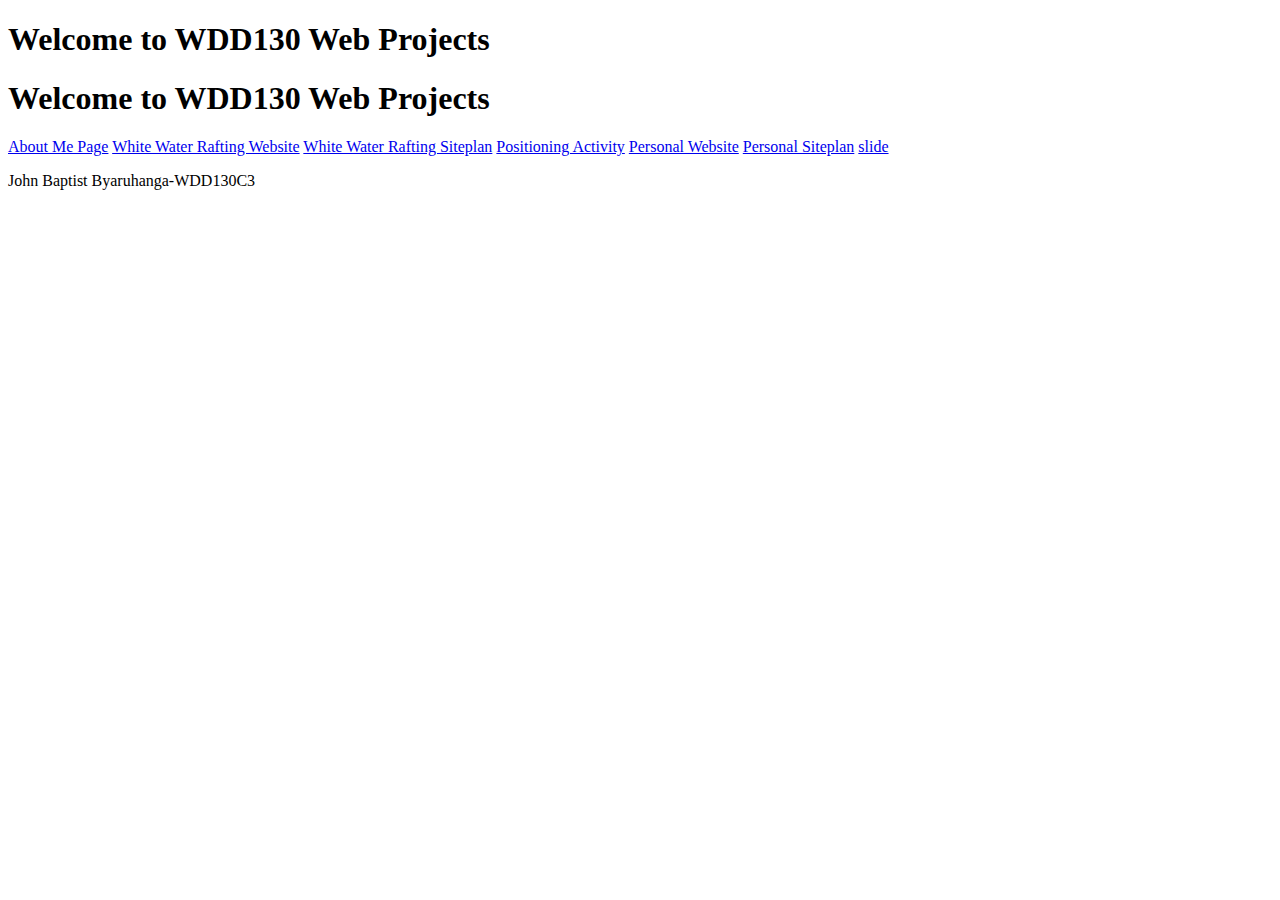
<file: index.html>
<!DOCTYPE html>
<html lang="en">
<head>
    <meta charset="UTF-8">
    <meta name="viewport" content="width=device-width, initial-scale=1.0">
    <title>Document</title>
</head>
<h1>Welcome to WDD130 Web Projects</h1>
<nav>
    <h1>Welcome to WDD130 Web Projects</h1>
<nav>
  <a href="about_me.html">About Me Page</a>             
  <a href="wwr/index.html">White Water Rafting Website</a>
  <a href="wwr/site-plan-rafting.html">White Water Rafting Siteplan</a>
  <a href="positioning.html">Positioning Activity</a>
  <a href="think/index.html">Personal Website</a>
  <a href="think/site-plan.html">Personal Siteplan</a>
  <a href="think/slide.html">slide</a>
</nav>
<P>John Baptist Byaruhanga-WDD130C3</P>
<body>
    
</body>
</html>
</file>
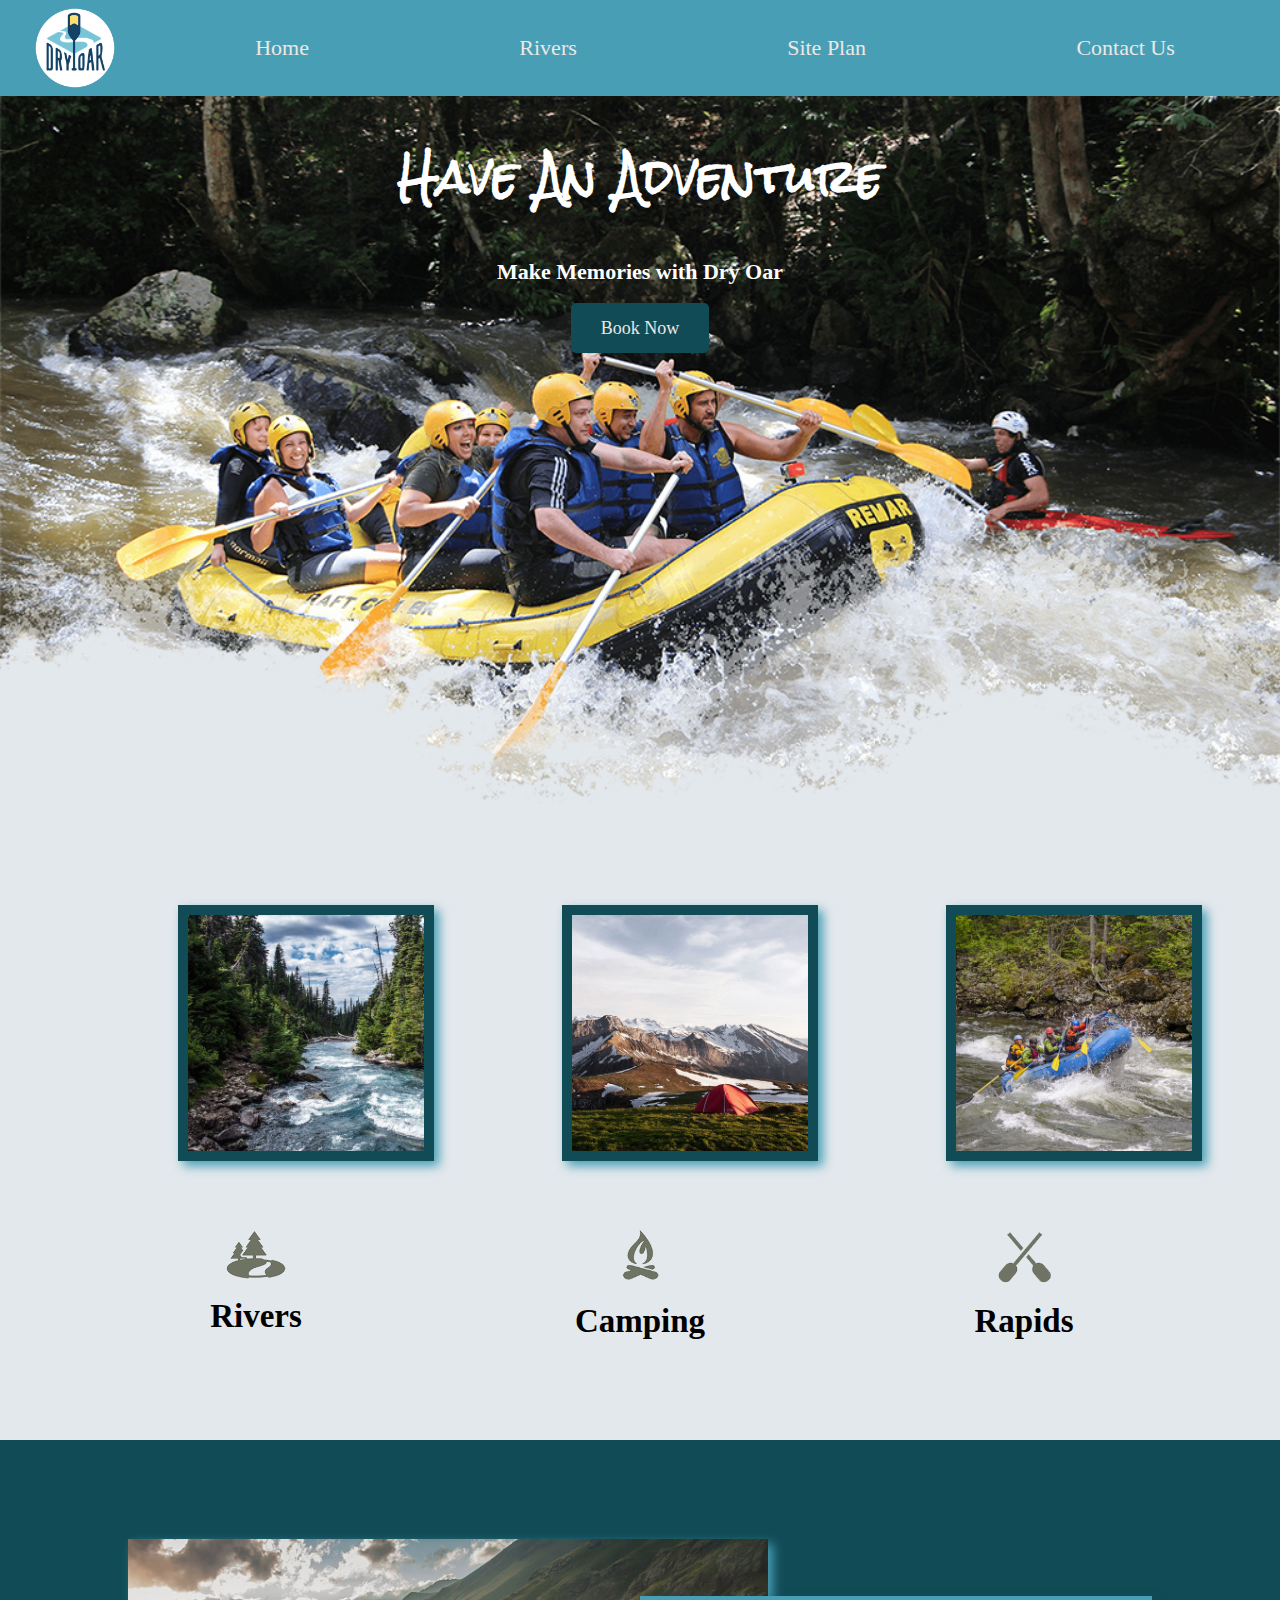
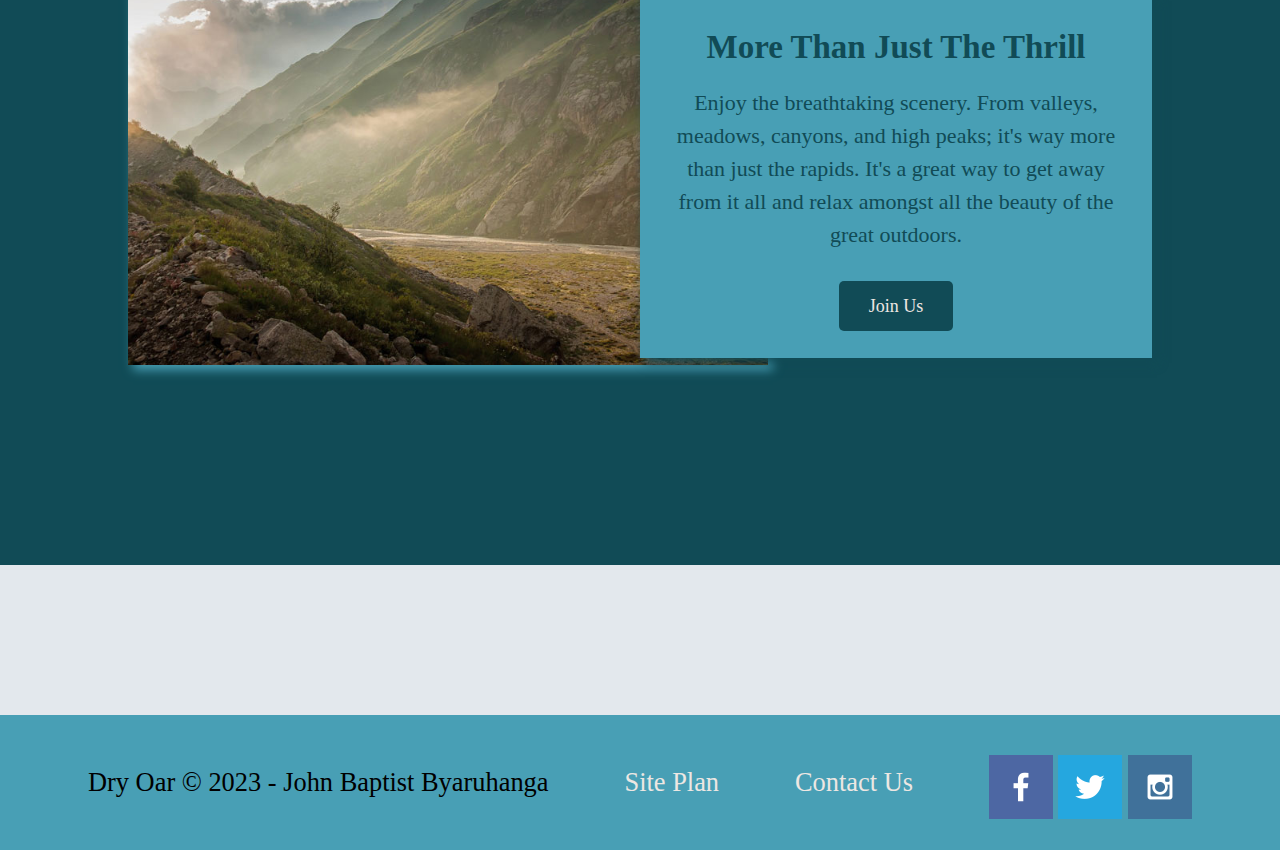
<file: wwr/index.html>
<!DOCTYPE html>
<html lang="en">
<head>
    <link rel="stylesheet" href="styles/style.css">
     <meta charset="UTF-8">
    <meta name="viewport" content="width=device-width, initial-scale=1.0">
    <title>Whitewater Rafting Vacations | Dry Oar Boating | Home</title>
</head>
<body>
    <div id="content">
        <header>
            <a id="logo_link" href="index.html">
            <img class="logo" src="images/logo.png" alt="Dry Oar Logo">
            </a>
            <nav>
            <a href="index.html">Home</a>
            <a href="rivers.html">Rivers</a>
            <a href="site-plan-rafting.html">Site Plan</a>
            <a href="contactus.html">Contact Us</a>
            </nav>
        </header>
        <div id="hero">
        <div id="hero-box">
        <img id="hero-img" src="images/hero.png" alt="People enjoying white water rafting">
        </div>
            <section id="hero-msg">
            <h1 class="home-title">Have An Adventure</h1>
            <h4>Make Memories with Dry Oar </h4>
                <div class='button-box'>
                <a class='book' href="contactus.html">Book Now</a>
                </div>
            </section>

        </div>
            <main class="home-grid">
        <section class="rivers-card">
            <img class="card-img" src="images/rivers.jpg" alt="river in forest">
            <img class="icon" src="images/river_icon.png" alt="river icon">
            <h2>Rivers</h2>
        </section>
        <section class="camping-card">
        <img class="card-img" src="images/camping.jpg" alt="tent in mountains">
        <img class="icon" src="images/fire_icon.png" alt="fire icon">
        <h2>Camping</h2>
        </section>
            <section class="rapids-card">
                <img class="card-img" src="images/rapids.jpg" alt="rafting boat">
                <img class="icon" src="images/oars.png" alt="oars icon">
        <h2>Rapids</h2>
        </section>
        <div id="background"></div>
        <img class="mountains" src="images/mountains.jpg" alt="Misty mountains">
        <section class="msg">
            <h2>More Than Just The Thrill</h2>
            <p>Enjoy the breathtaking scenery. From valleys, meadows, canyons, and high peaks; it's way more than just the rapids. It's a great way to get away from it all and relax amongst all the beauty of the great outdoors. </p>
            <a class='join' href="rivers.html">Join Us</a>
        </section>
        </main>  
        <footer>
                <p>Dry Oar &copy; 2023 - John Baptist Byaruhanga</p>
                <p><a href="site-plan-rafting.html">Site Plan</a></p>
                <p><a href="contactus.html">Contact Us</a></p>
                    <div class="social">
                        <a href="https://facebook.com" target="_blank">
                        <img src="images/facebook.png" alt="fb icon">
                    </a>
                        <a href="https://twitter.com" target="_blank">
                            <img src="images/twitter.png" alt="twitter icon">
                        </a>
                        <a href="https://instagram.com" target="_blank">
                            <img src="images/instagram.png" alt="instagram icon">
                        </a>
                     </div>   
        </footer>                    
    </div>   
</body>
</html>
</file>
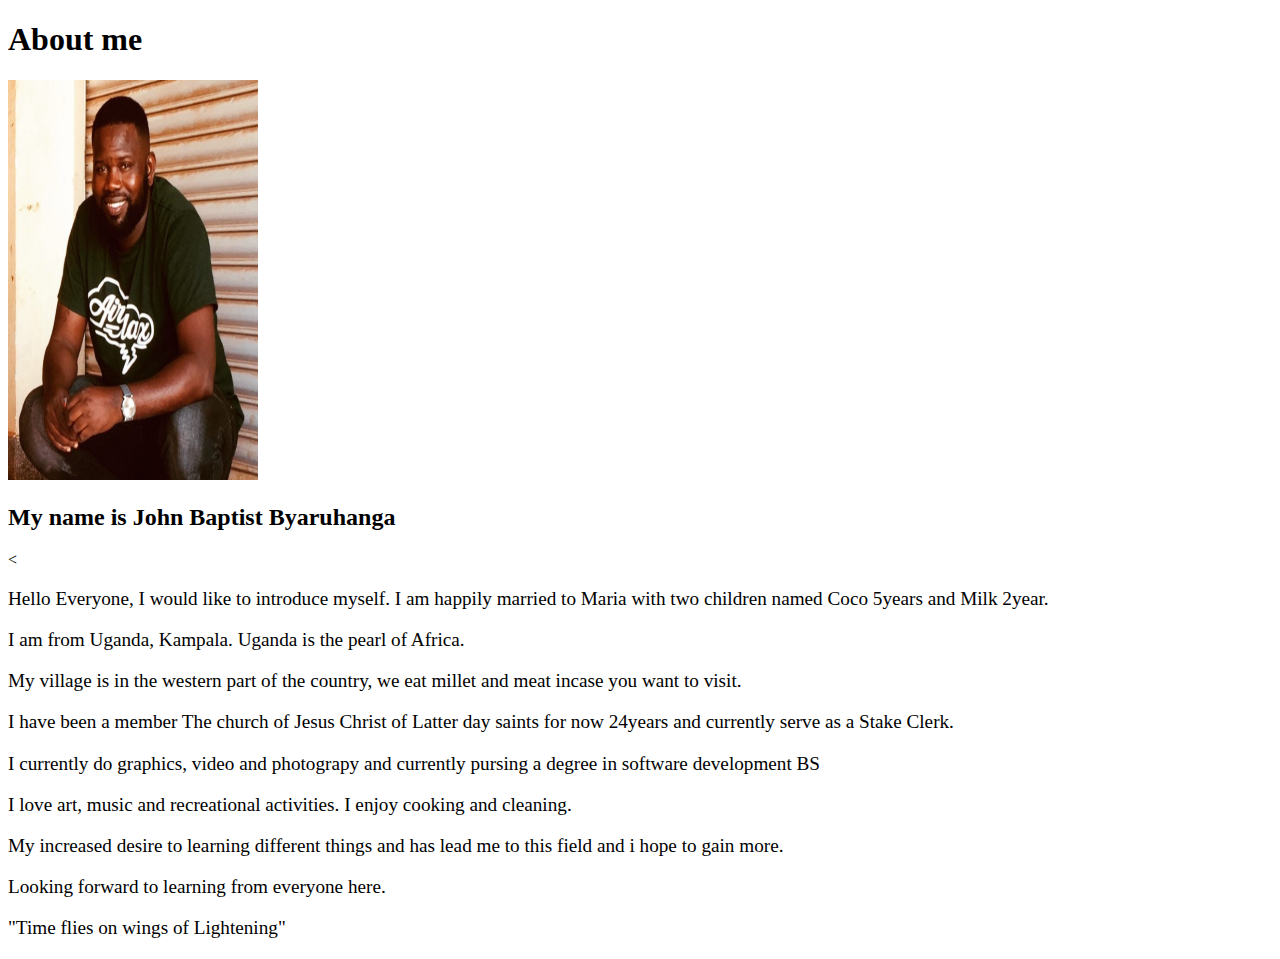
<file: about_me.html>
<!DOCTYPE html>
<html lang="en-US">

    <head>

    <style> 
    p{font-size: larger;}

    body{
        color: rgb(0, 0, 0);
    }
    body {
        background-color:rgb(255, 255, 255);
    }	
    </style>
    <title>About Me</title> 
</head>
<body>
    <h1> About me</h1>

    <img src= "images/Araali.png" style="width:250px;height:400px;border:0;">
    
    <h2> My name is John Baptist Byaruhanga</h2>
    <<p>Hello Everyone, I would like to introduce myself. I am happily married to Maria with two children named Coco 5years and Milk 2year.</p>
    <p>I am from Uganda, Kampala. Uganda is the pearl of Africa.</p>
    <p>My village is in the western part of the country, we eat millet and meat incase you want to visit.</p>
    <p>I have been a member The church of Jesus Christ of Latter day saints for now 24years and currently serve as a Stake Clerk.</p>
    <p>I currently do graphics, video and photograpy and currently pursing a degree in software development BS</p>
    <p>I love art, music and recreational activities. I enjoy cooking and cleaning.</p>
    <p>My increased desire to learning different things and has lead me to this field and i hope to gain more. </p>
    <p>Looking forward to learning from everyone here.</p>
    <p>"Time flies on wings of Lightening"</p>

</body>
</html>
</file>
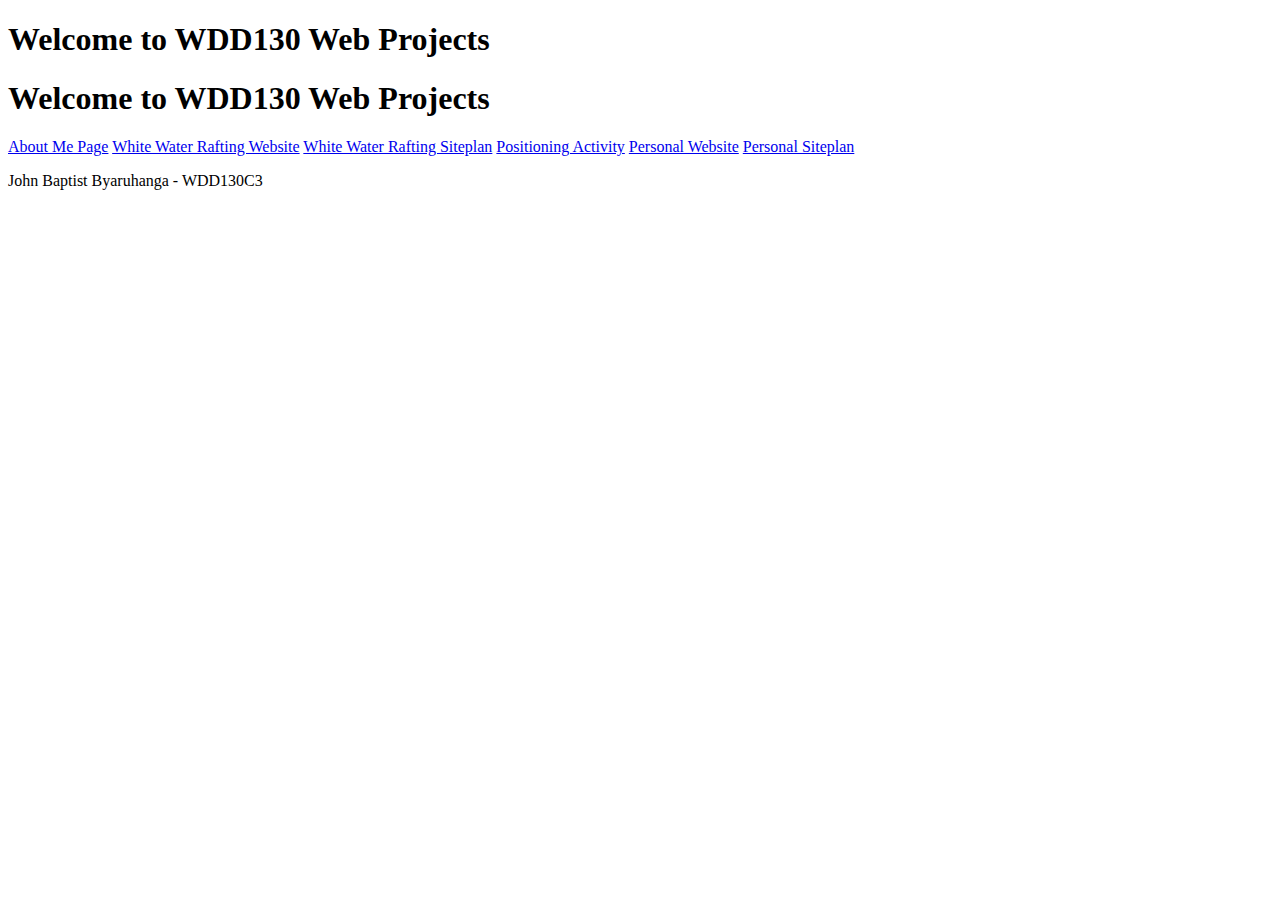
<file: index_1.html>
<!DOCTYPE html>
<html lang="en">
<head>
    <meta charset="UTF-8">
    <meta name="viewport" content="width=device-width, initial-scale=1.0">
    <title>Document</title>
</head>
<h1>Welcome to WDD130 Web Projects</h1>
<nav>
    <h1>Welcome to WDD130 Web Projects</h1>
<nav>
  <a href="aboutme/index.html">About Me Page</a>             
  <a href="wwr/index.html">White Water Rafting Website</a>
  <a href="wwr/site-plan-rafting.html">White Water Rafting Siteplan</a>
  <a href="positioning.html">Positioning Activity</a>
  <a href="#">Personal Website</a>
  <a href="#">Personal Siteplan</a>
</nav>
<P>John Baptist Byaruhanga - WDD130C3</P>
<body>
    
</body>
</html>
</file>
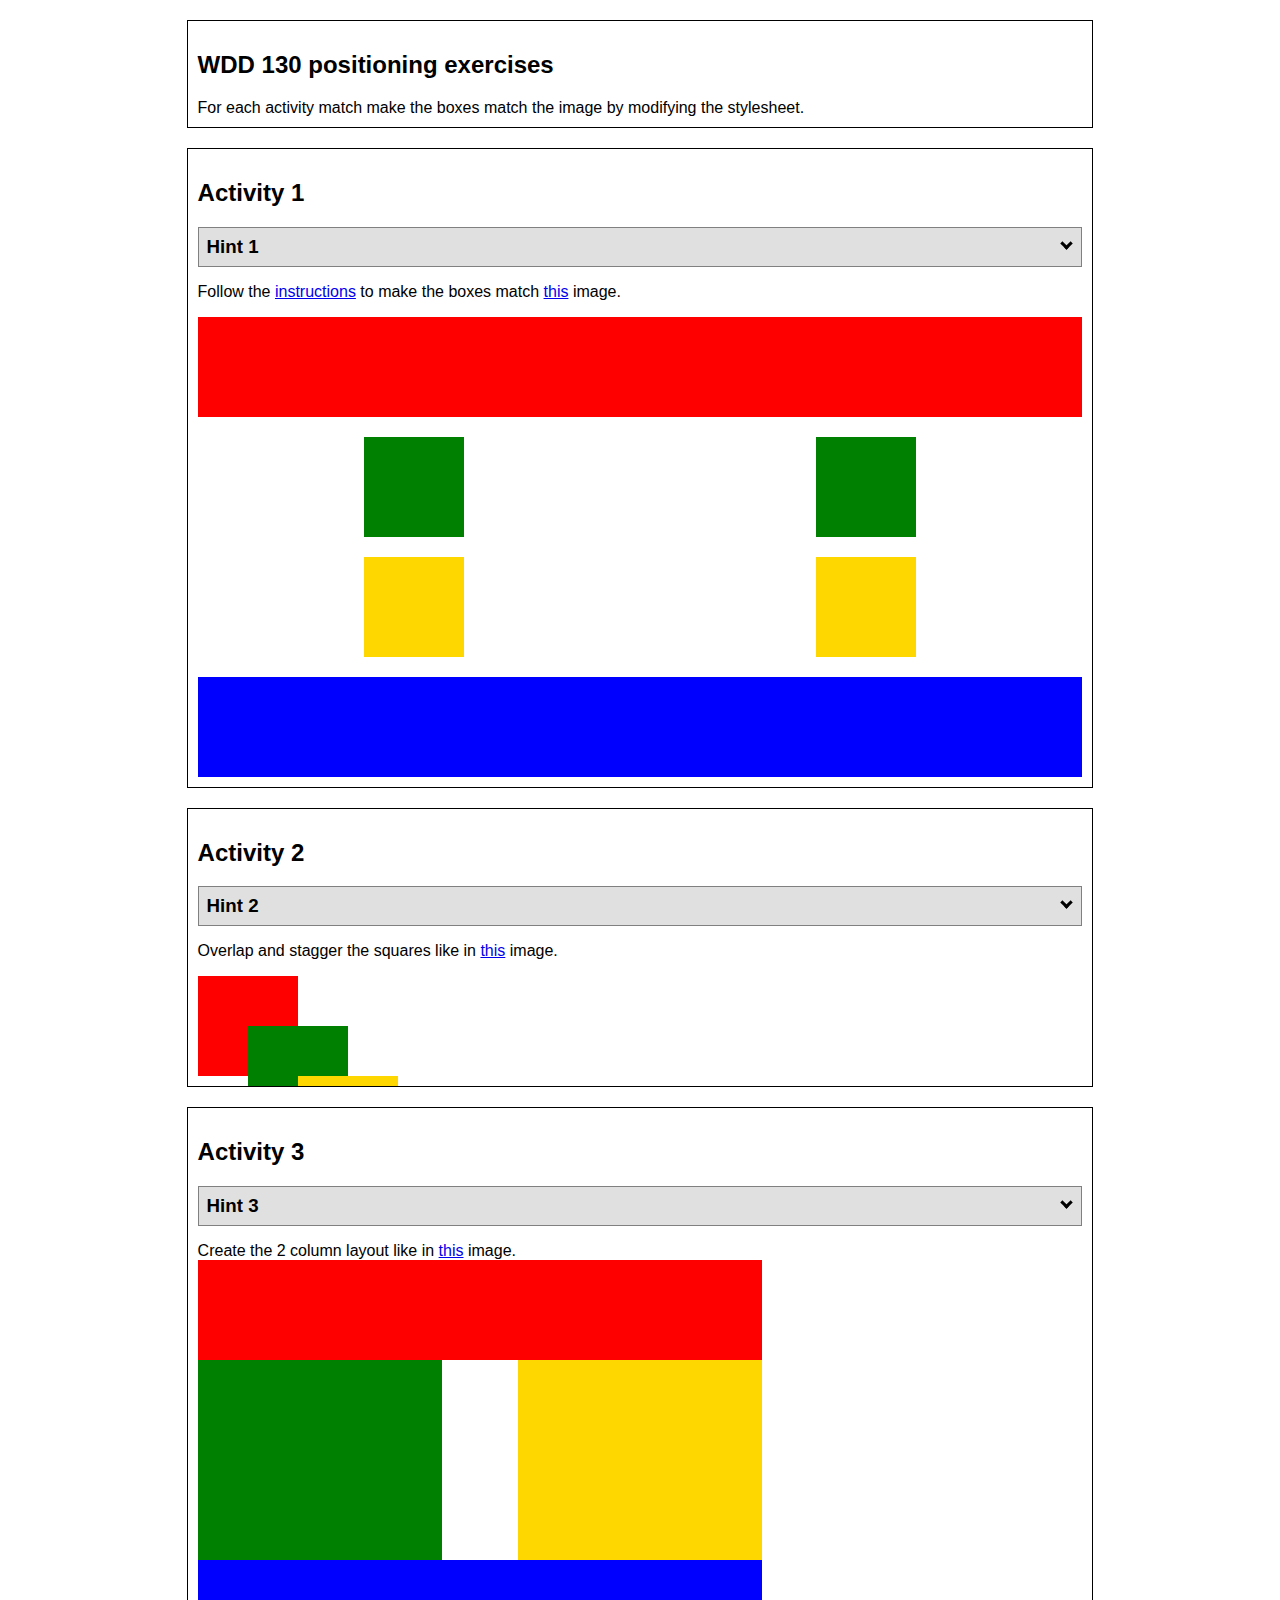
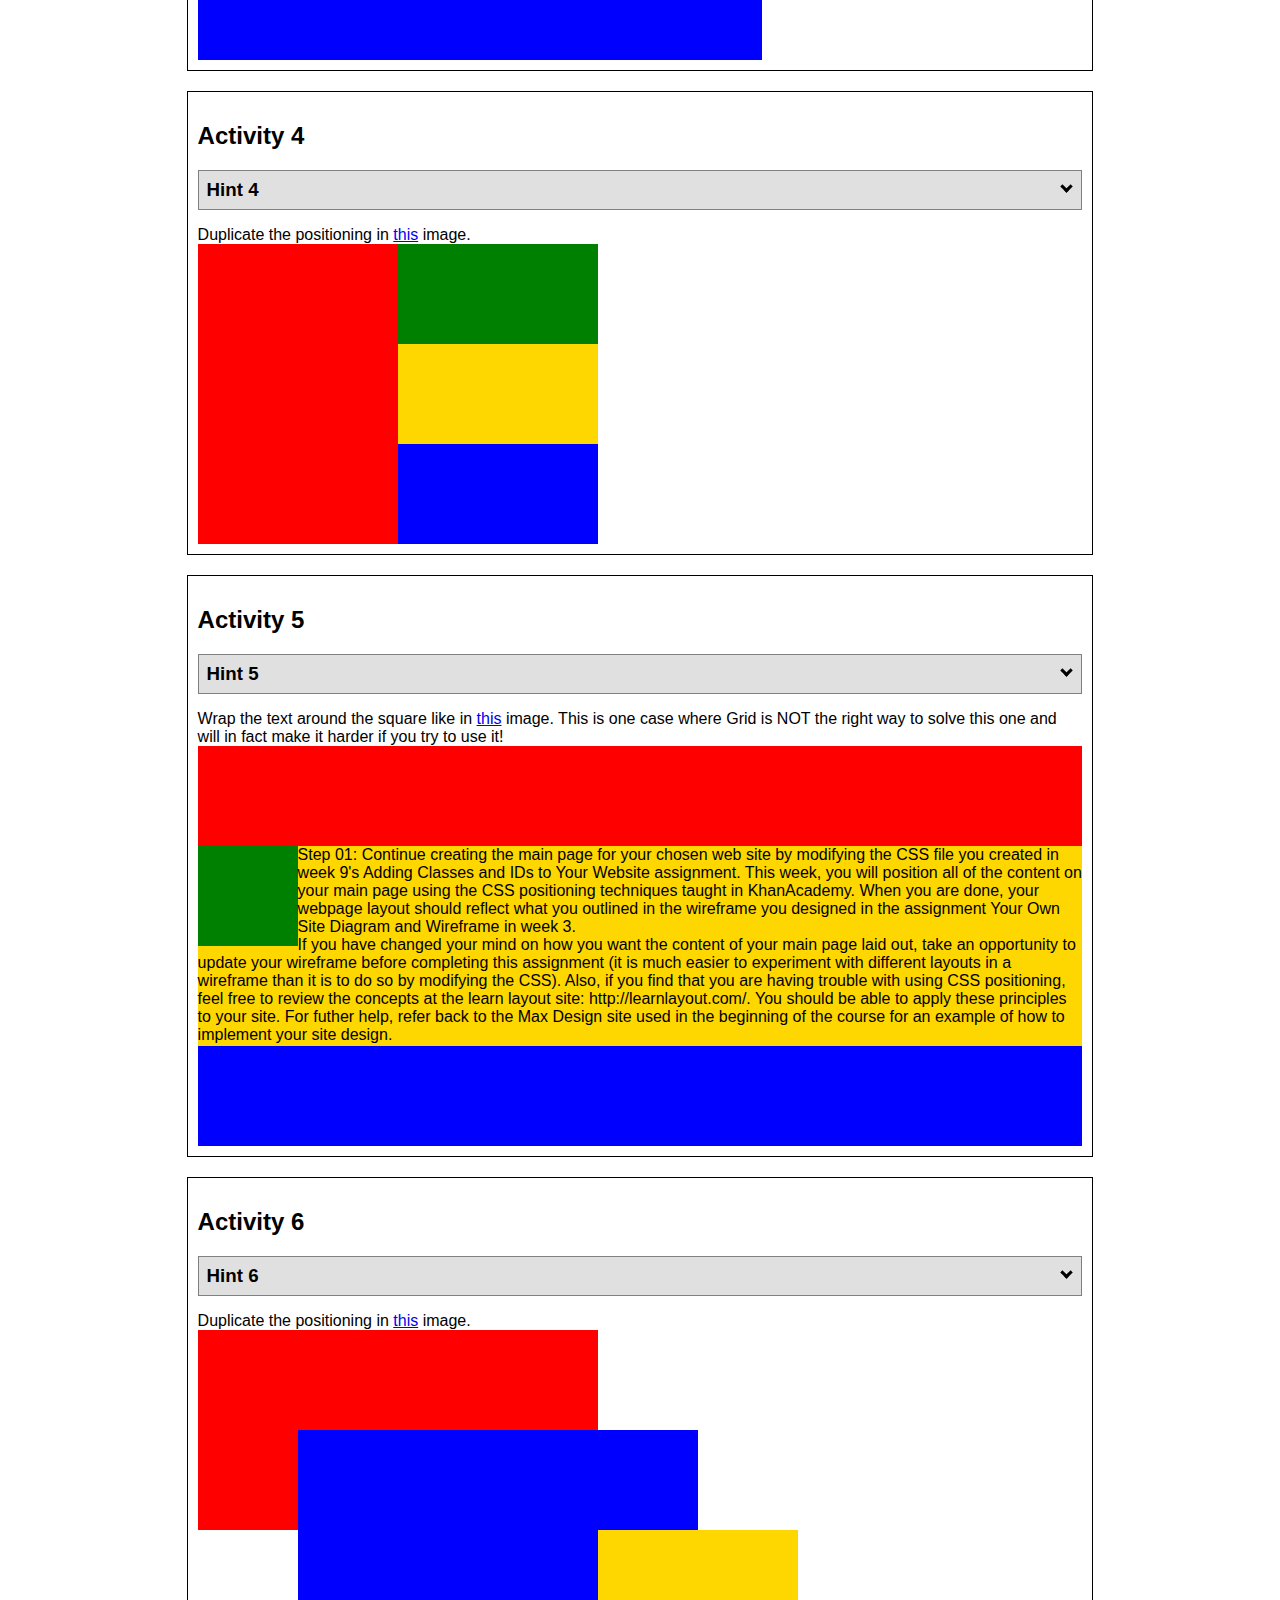
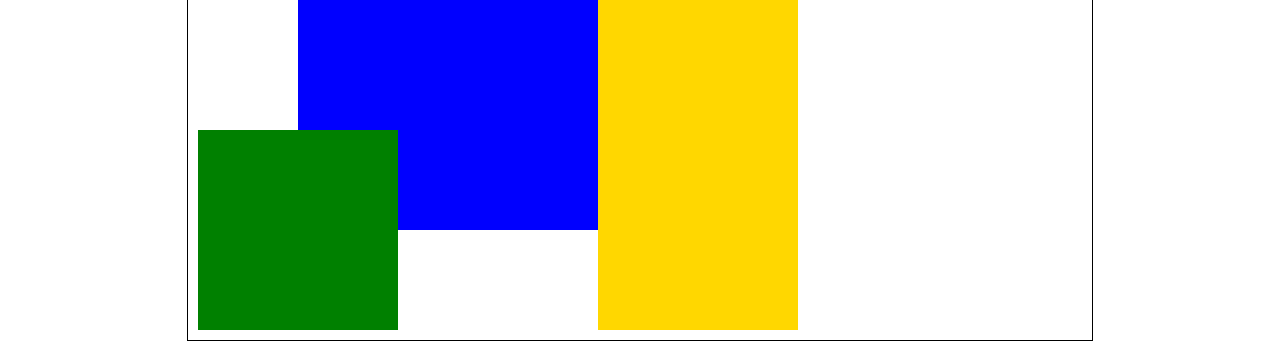
<file: positioning.html>
<!DOCTYPE html>
<html lang="en">
  <head>
    <!-- HTML - Name: positioning.html -->
    <title>Positioning Activity</title>
    <link rel="stylesheet" type="text/css" href="positionstyles.css" />
  </head>
  <body>
    <div class="activity">
      <h2>WDD 130 positioning exercises</h2>
      For each activity match make the boxes match the image by modifying the stylesheet.</div>
    <div class="activity">
      <h2>Activity 1</h2>
      <section class="hint"><input type="checkbox" ><i></i> <h3>Hint 1</h3><div><p>Check out the <a href="https://byui-wdd.github.io/wdd130/activities/w06-css-positioning.html" target="_blank">activity instructions</a> in Ilearn!</p></div></section>
      <p>Follow the <a href="https://byui-wdd.github.io/wdd130/activities/w06-css-positioning.html" target="_blank">instructions</a> to make the boxes match  <a href="https://byui-wdd.github.io/wdd130/images/example1.png" target="_blank">this</a> image.</p>
      <div class="content1" >
        <div class="red1" ></div>
        <div class="green1" ></div>
        <div class="green1" ></div>
        <div class="yellow1"></div>
        <div class="yellow1"></div>
        <div class="blue1"></div>
      </div>
    </div>
    <div class="activity">
      <h2>Activity 2</h2>
      <section class="hint"><input type="checkbox" > <h3>Hint 2</h3><i></i><div>
      <ul>
      <li>grid-template-columns: 50px 50px 50px 50px 50px </li></ul></div></section>
      <p>Overlap and stagger the squares like in <a href="https://byui-wdd.github.io/wdd130/images/example2.png" target="_blank">this</a> image.</p>
      <div class="content2" >
        <div class="red2" ></div>
        <div class="green2" ></div>
        <div class="yellow2"></div>
        <div class="blue2"></div>
      </div>
    </div>
    <div class="activity">
      <h2>Activity 3</h2>
      <section class="hint"><input type="checkbox" > <h3>Hint 3</h3><i></i><div><p>This one is going to be best solved with CSS Grid. Remember to make the boxes the right width first...then start moving them around. </p><h4>Properties used:</h4><ul><li>display:grid;</li><li>grid-template-columns:</li><li>grid-column-gap:</li>
        <li>grid-column:</li>  </ul></div></section>
      Create the 2 column layout like in <a href="https://byui-wdd.github.io/wdd130/images/example3.png" target="_blank">this</a>  image.
      <div class="content3" >
        <div class="red3" ></div>
        <div class="green3" ></div>
        <div class="yellow3"></div>
        <div class="blue3"></div>
      </div>
    </div>
    <div class="activity">
      <h2>Activity 4</h2>
      <section class="hint"><input type="checkbox" > <h3>Hint 4</h3><i></i><div><p>For the others we have been primarily concerned with width. For this one you will need to adjust height as well. </p><h4>Properties used:</h4><ul><li>display:grid;</li><li>grid-template-columns:</li><li>grid-row:</li></ul></div></section>
      Duplicate the positioning in <a href="https://byui-wdd.github.io/wdd130/images/example4.png" target="_blank">this</a> image. 
      <div class="content4" >
        <div class="red4" ></div>
        <div class="green4" ></div>
        <div class="yellow4"></div>
        <div class="blue4"></div>
      </div>
    </div>

    <div class="activity">
      <h2>Activity 5</h2>
      <section class="hint"><input type="checkbox" > <h3>Hint 5</h3><i></i><div><p>Grid is <strong>not</strong> the right way to do this.  In fact there is only one way to really do that...and that is with float. Remember that we float the thing we want the text to wrap around.  Also remember to start by making all the shapes the right size and shape.</p><h4>Properties used:</h4><ul><li>float: left;</li></ul></div></section>
      Wrap the text around the square like in <a href="https://byui-wdd.github.io/wdd130/images/example5.png" target="_blank">this</a> image. This is one case where Grid is NOT the right way to solve this one and will in fact make it harder if you try to use it!
      <div class="content5" >
        <div class="red5" ></div>
        <div class="green5" ></div>
        <div class="yellow5">Step 01: Continue creating the main page for your chosen web site by modifying the CSS file you created in week 9's Adding Classes and IDs to Your Website assignment. This week, you will position all of the content on your main page using the CSS positioning techniques taught in KhanAcademy. When you are done, your webpage layout should reflect what you outlined in the wireframe you designed in the assignment Your Own Site Diagram and Wireframe in week 3. <br />
          If you have changed your mind on how you want the content of your main page laid out, take an opportunity to update your wireframe before completing this assignment (it is much easier to experiment with different layouts in a wireframe than it is to do so by modifying the CSS). Also, if you find that you are having trouble with using CSS positioning, feel free to review the concepts at the learn layout site: http://learnlayout.com/. You should be able to apply these principles to your site. For futher help, refer back to the Max Design site used in the beginning of the course for an example of how to implement your site design.</div>
        <div class="blue5"></div>
      </div>
    </div>
    <div class="activity">
      <h2>Activity 6</h2>
      <section class="hint"><input type="checkbox" > <h3>Hint 6</h3><i></i><div><p>This one is all about visualizing the grid behind the layout. If you are having a hard time doing that first: all the sizes are even multiples of 100, and second here is another example with the lines drawn: <a href="https://byui-wdd.github.io/wdd130/images/example6-hint.png" target="_blank">example 6 with lines</a>. For this one you will find it easiest if you use px for the column width. You can also use <kbd>z-index</kbd> to control the element layering.    </p><h4>Properties used:</h4><ul><li>display:grid;</li><li>grid-template-columns:</li><li>grid-column:</li><li>grid-row:</li><li><a href="https://www.w3schools.com/cssref/pr_pos_z-index.asp" target="_blank">z-index:</a></li></ul></div></section>
      Duplicate the positioning in <a href="https://byui-wdd.github.io/wdd130/images/example6.png" target="_blank">this</a> image.
      <div class="content6" >
        <div class="red6" ></div>
        <div class="green6" ></div>
        <div class="yellow6"></div>
        <div class="blue6"></div>
      </div>
    </div>
  </body>
</html>
</file>
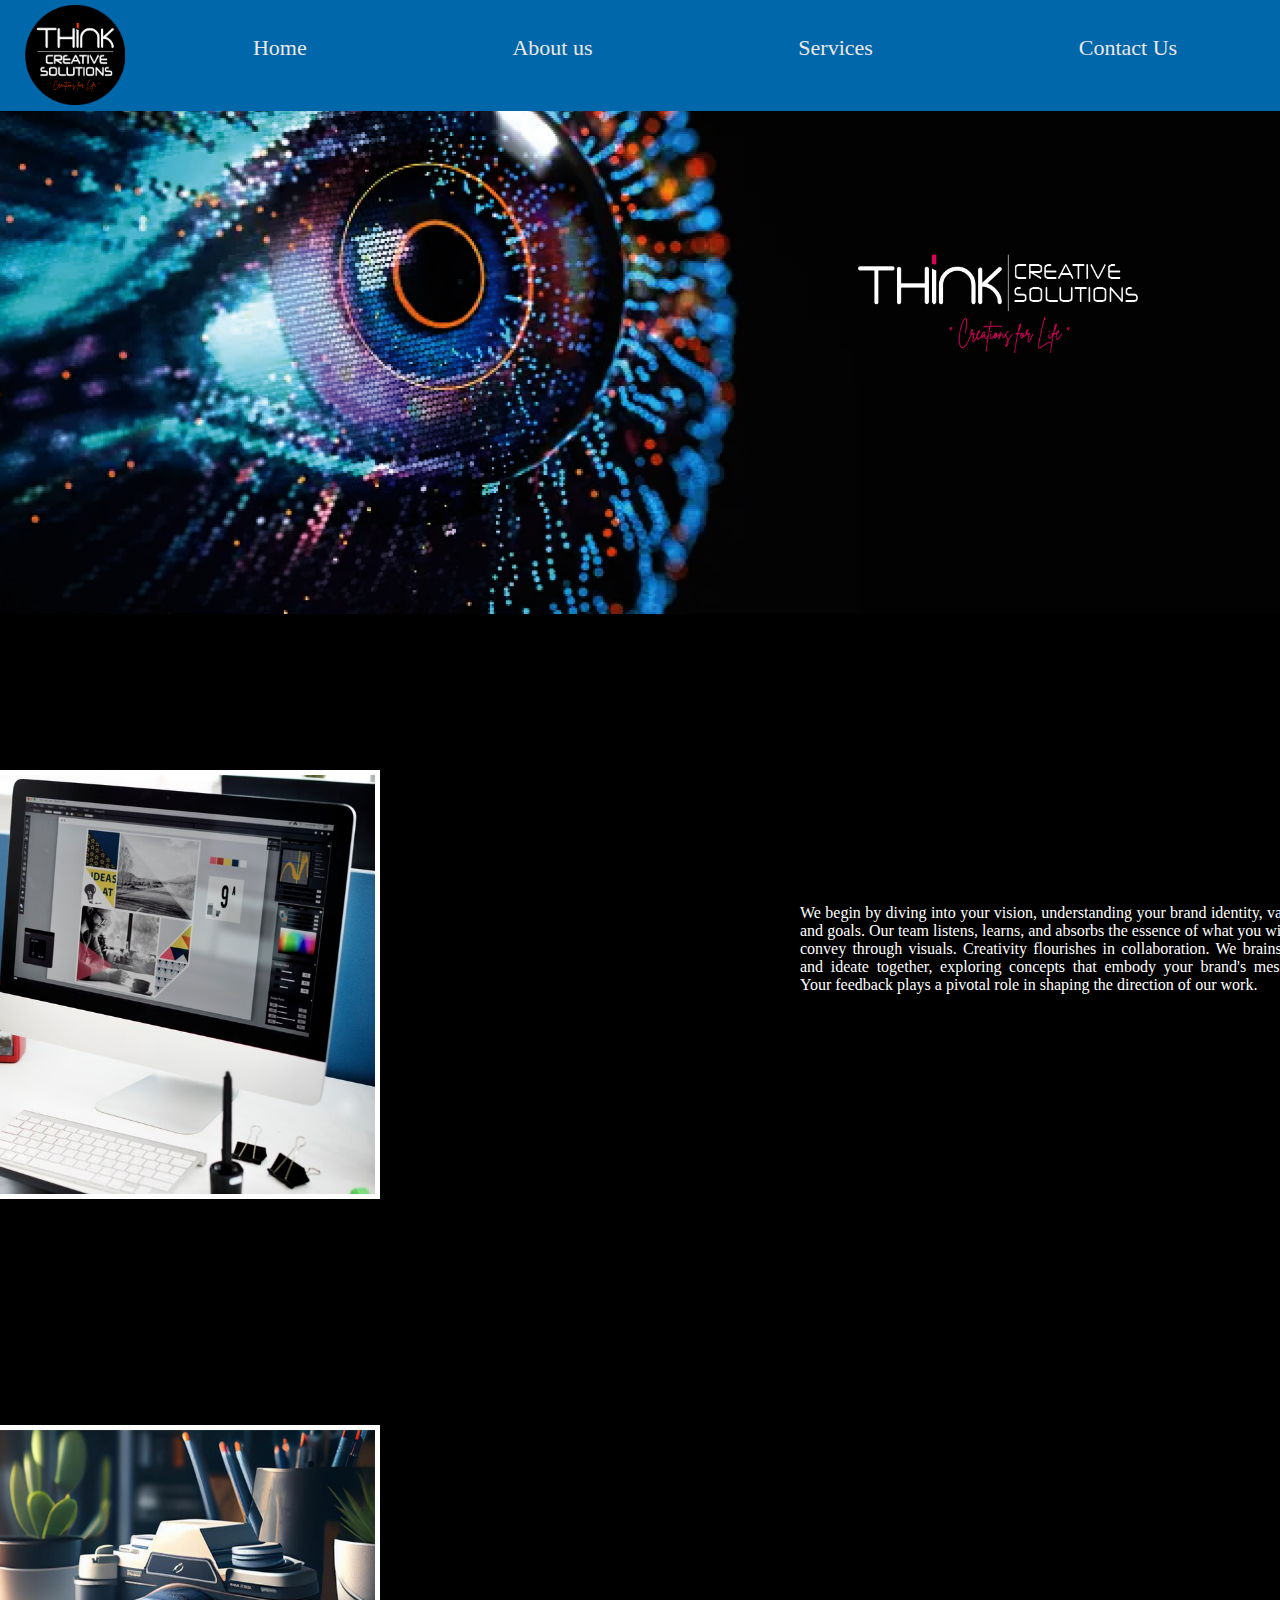
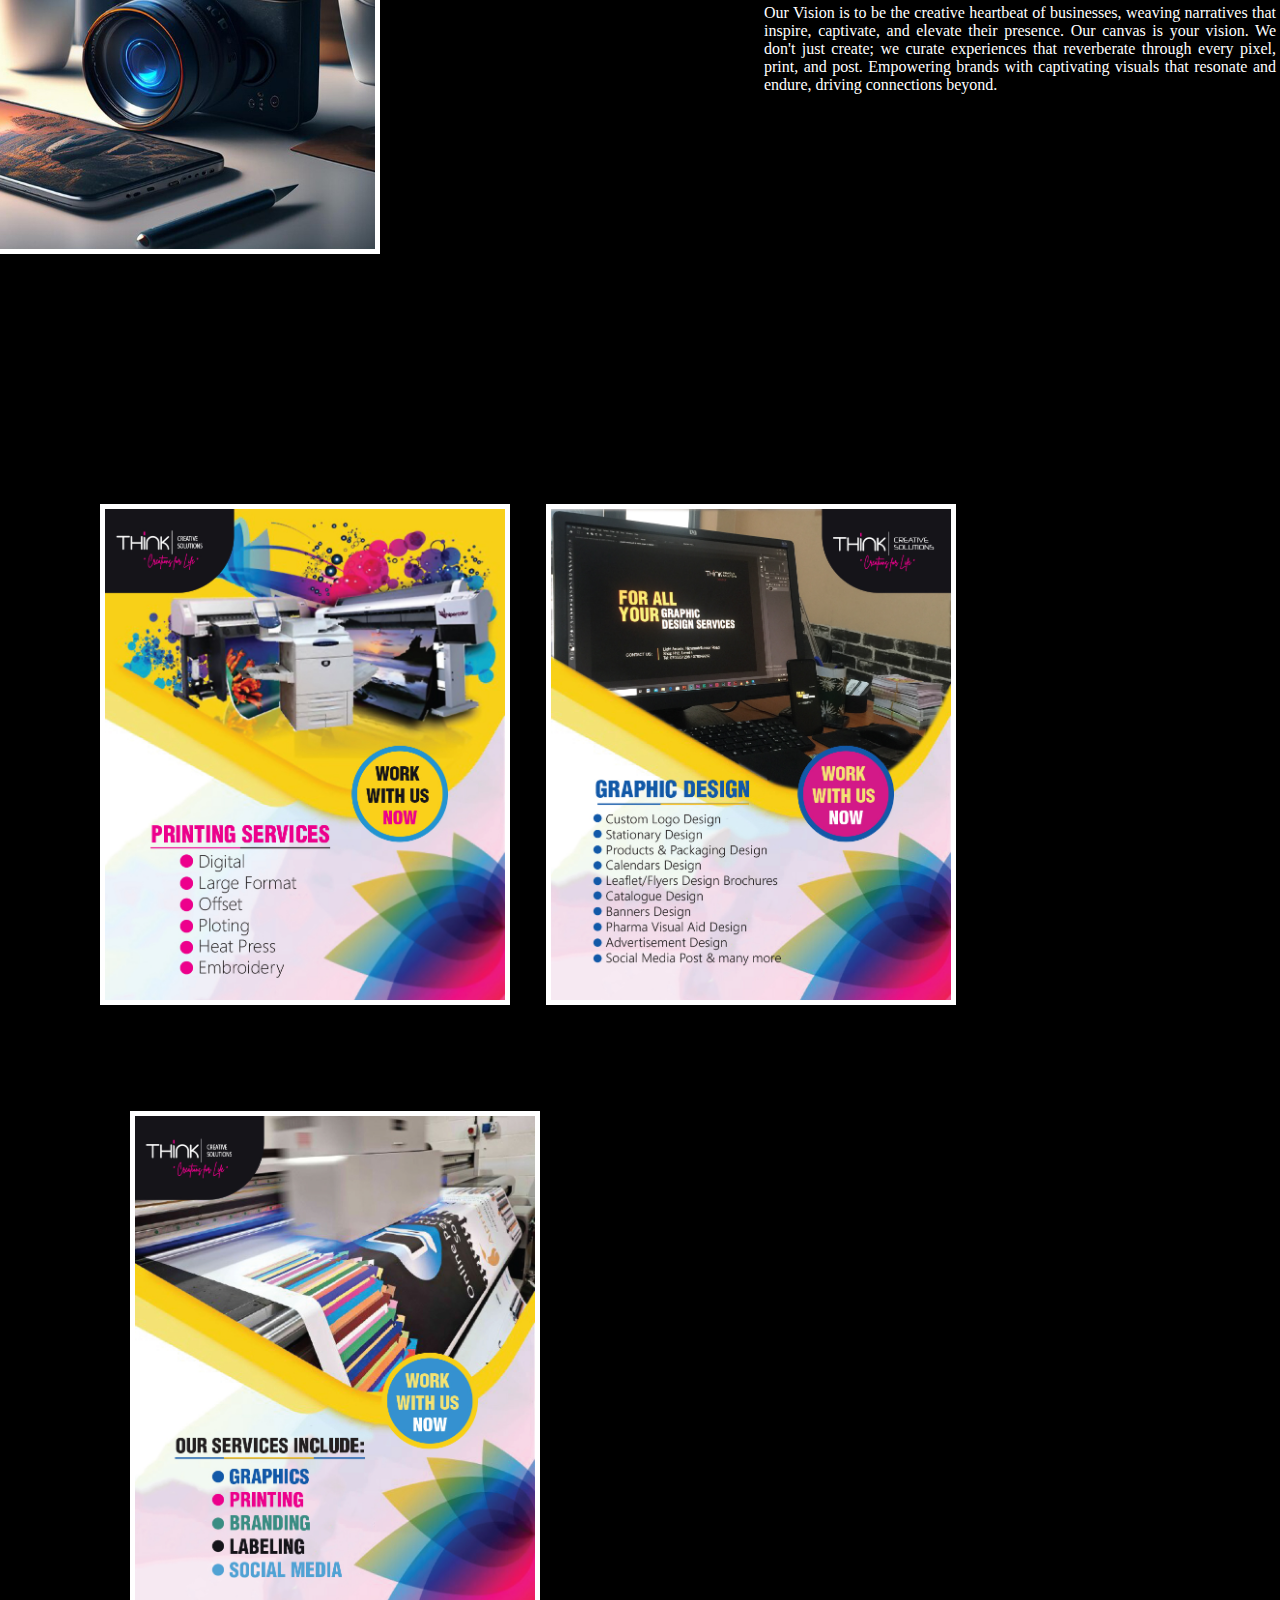
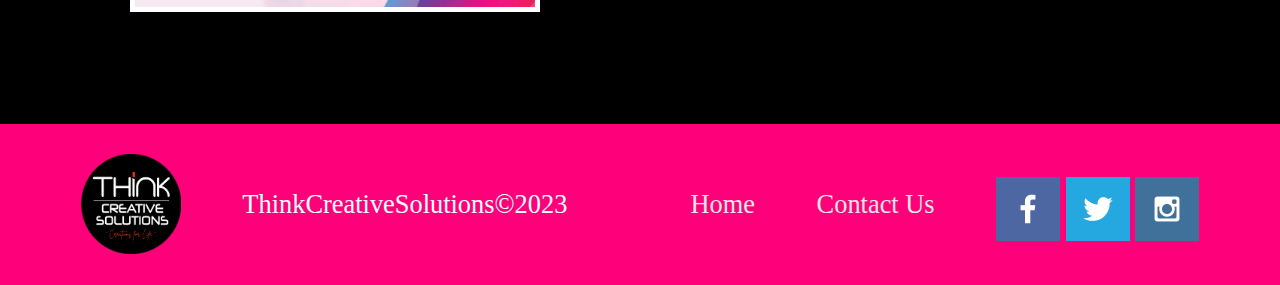
<file: think/aboutus.html>
<!DOCTYPE html>
<html lang="en">
<head>
    <link rel="stylesheet" href="styles/styles.css">
    <meta charset="UTF-8">
    <meta name="viewport" content="width=device-width, initial-scale=1.0">
    <title>Think Creatives Solutions | Creations for Life | Home</title>
</head>
<body>
    <div id="content">
        <header>
            <a id="logo_link" href="index.html">
            <img class="logo" src="images/logo think.png" alt="think logo">
            </a>
            <nav class="menu">
            <a href="index.html">Home</a>
            <a href="aboutus.html">About us</a>
            <a href="services.html">Services</a>
            <a href="contactus.html">Contact Us</a>
            </nav>
        </header>
        <div id="think">
        <div id="think-box">
        <img id="think-img" src="images/Print Digital.jpg">
    
            <main class="home-grid">
                <div class="computer-card">
                    <img class="card-img1" src="images/grap.jpg" alt="design computer">
                    div class="computer-card">
                    <img class="card-img2" src="images/photography.jpg" alt="design computer">
                      
                </div>
                <div class="home-text">
                    
                    <p class="text-area1"> Our Vision is to be the creative heartbeat of businesses, weaving narratives that inspire, captivate, and elevate their presence.
                        Our canvas is your vision. We don't just create; we curate experiences that reverberate through every pixel, print, and post.
                        Empowering brands with captivating visuals that resonate and endure, driving connections beyond.</p>

                        
                    <p class="text-area2"> We begin by diving into your vision, understanding your brand identity, values, and goals. Our team listens, learns, and absorbs the essence of what you wish to convey through visuals.

                        Creativity flourishes in collaboration. We brainstorm and ideate together, exploring concepts that embody your brand's message. Your feedback plays a pivotal role in shaping the direction of our work.</p>
                      </div>
                      
        <div class="photo-person">
         <img class="photo-image1" src="images/printing.jpg" alt="computer">
         <img class="photo-image2" src="images/GRAPHICS.jpg" alt="computer">
         <img class="photo-image3" src="images/OUR SERVICES.jpg" alt="computer">
        </div>
        </main>  
        <footer>
            <a id="logo_link" href="index.html">
                <img class="logo" src="images/logo think.png" alt="think logo">
                </a>
                <p class="text-new">ThinkCreativeSolutions&copy;2023</p>
                <nav></nav>
                <p><a href="index.html">Home</a></p>
                <p><a href="contactus.html">Contact Us</a></p>
                    <div class="social">
                        <a href="https://facebook.com" target="_blank">
                        <img src="images/facebook.png" alt="fb icon">
                    </a>
                        <a href="https://twitter.com" target="_blank">
                            <img src="images/twitter.png" alt="twitter icon">
                        </a>
                        <a href="https://instagram.com" target="_blank">
                            <img src="images/instagram.png" alt="instagram icon">
                        </nav>
                        </a>
                     </div>   
        </footer>                    
    </div>   
</body>
</html>
</file>
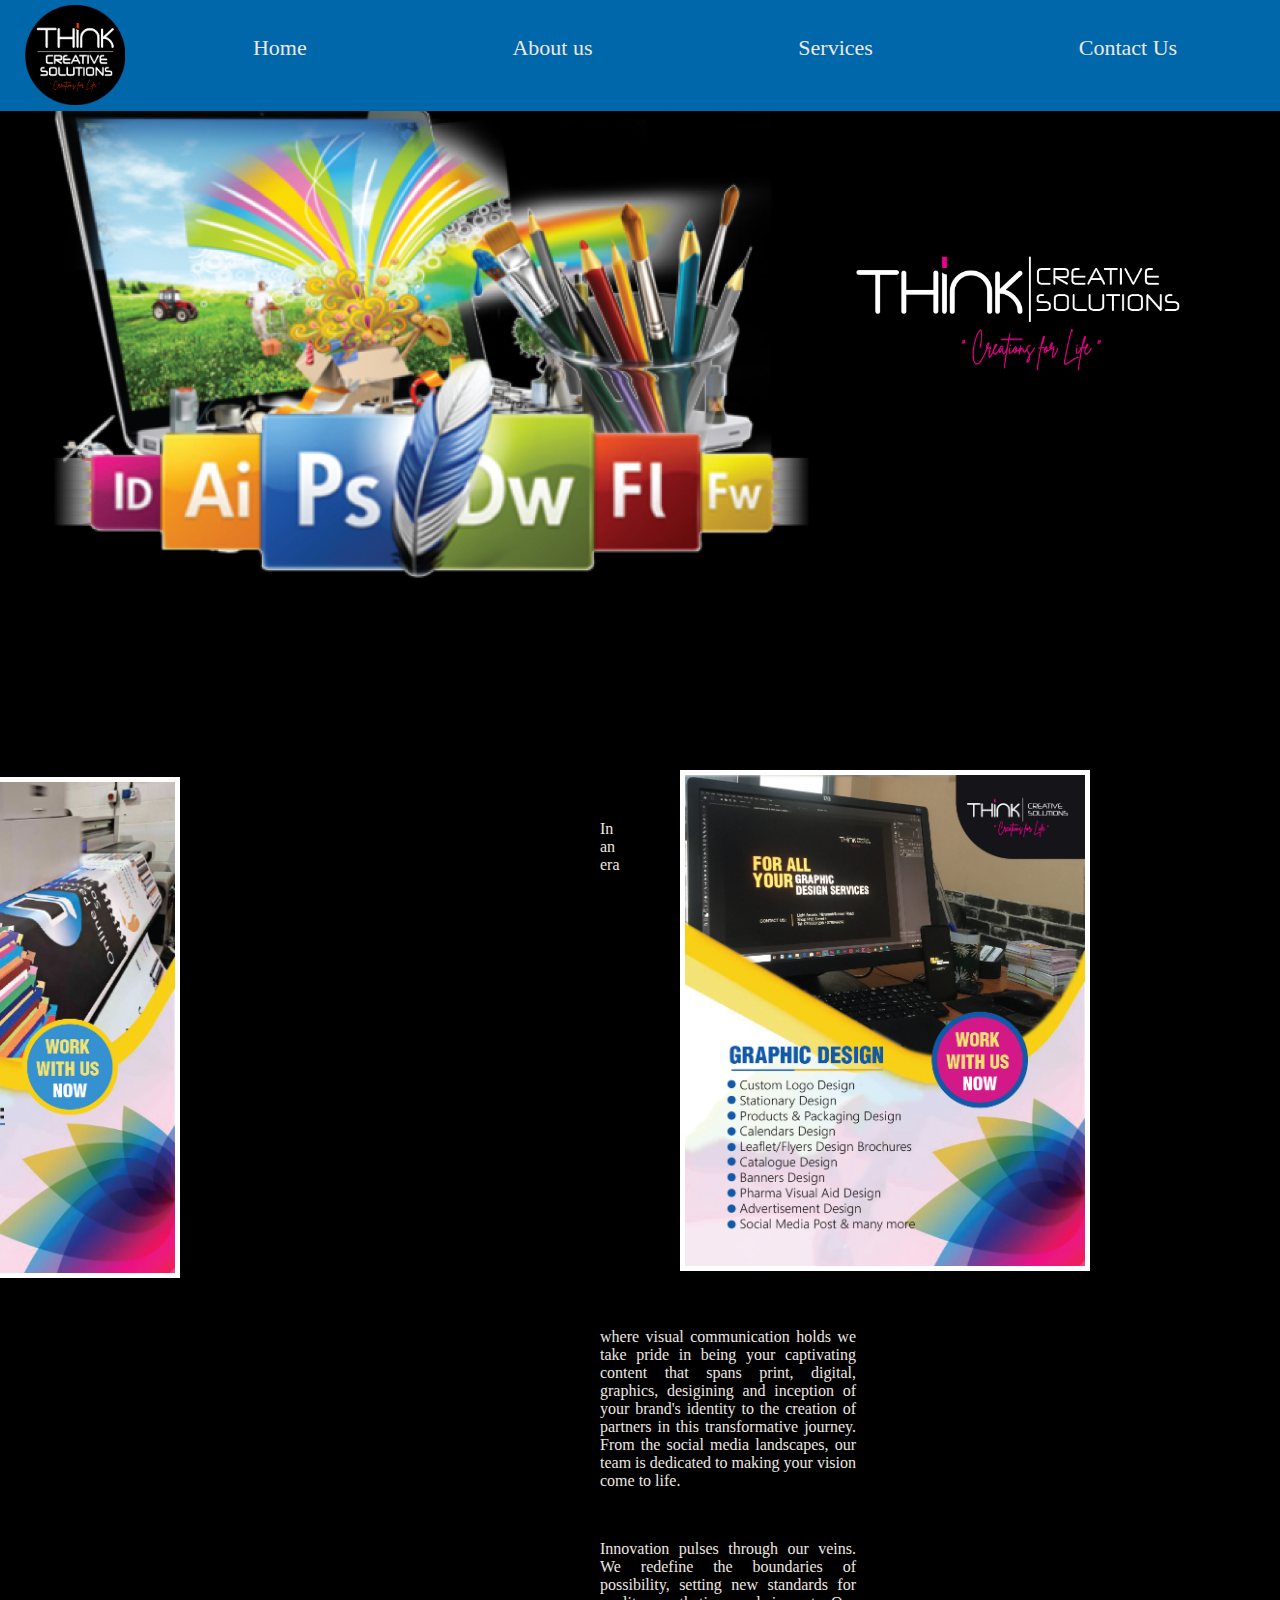
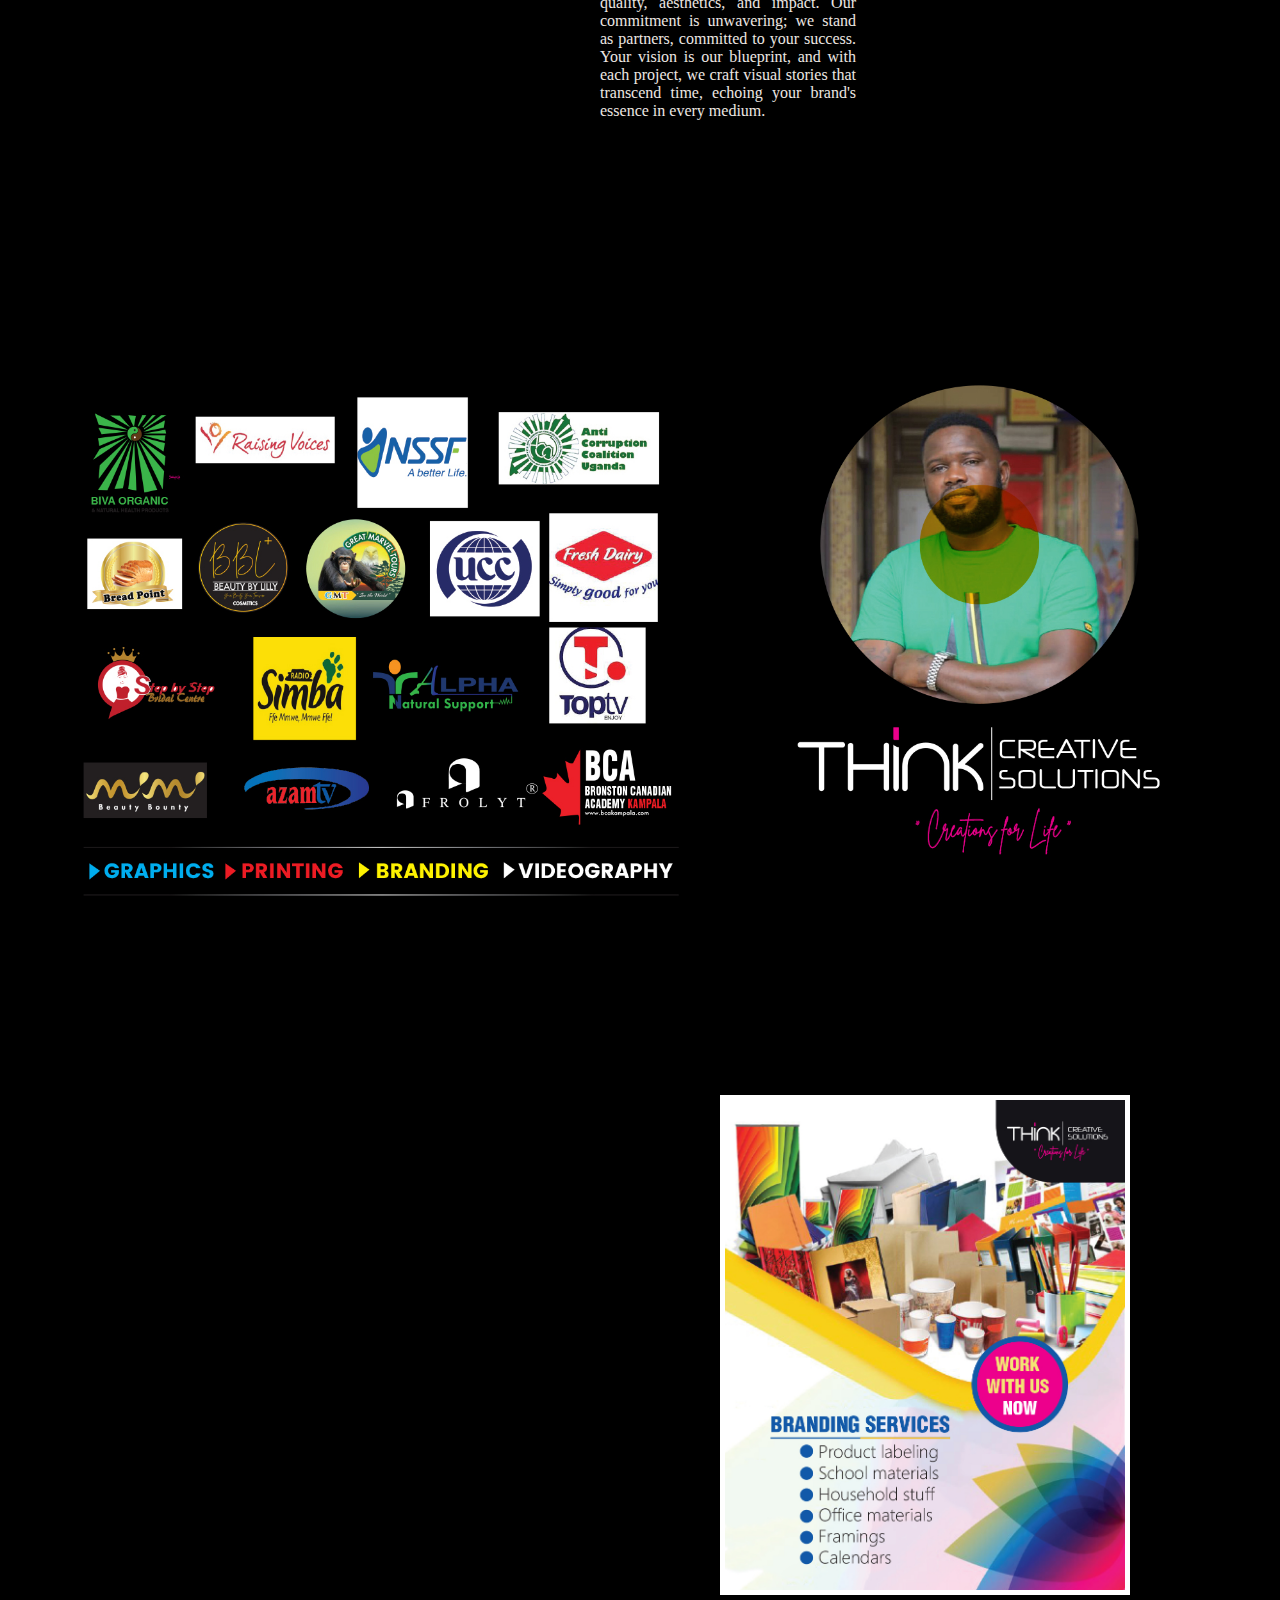
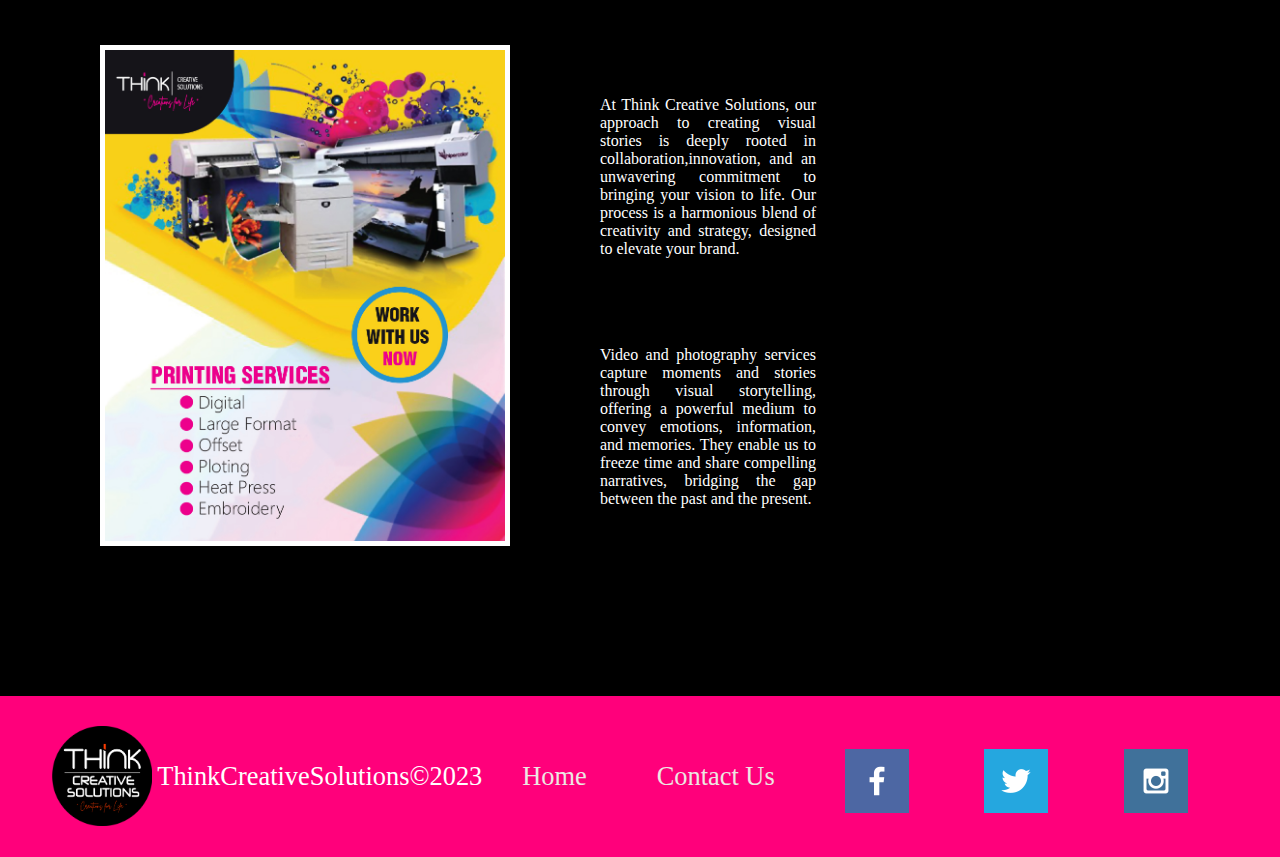
<file: think/services.html>
<!DOCTYPE html>
<html lang="en">
<head>
    <link rel="stylesheet" href="styles/styles.css">
    <meta charset="UTF-8">
    <meta name="viewport" content="width=device-width, initial-scale=1.0">
    <title>Think Creatives Solutions | Creations for Life | Home</title>
</head>
<body>
    <div id="content">
        <header>
            <a id="logo_link" href="index.html">
            <img class="logo" src="images/logo think.png" alt="think logo">
            </a>
            <nav>
            <a href="index.html">Home</a>
            <a href="aboutus.html">About us</a>
            <a href="services.html">Services</a>
            <a href="contactus.html">Contact Us</a>
            </nav>
        </header>
        <div id="think">
        <div id="think-box">
        <img id="think-img" src="images/black and white.jpg" alt="abstract designs image">
      
            <main class="home-grid">
                <div class="computer-card">
                    <img class="card-img3" src="images/GRAPHICS.jpg" alt="design computer">
                    <img class="card-img4" src="images/OUR SERVICES.jpg" alt="design computer">
        
                </div>
                <div class="home-text">
                    
                    <p class="text-area3"> In an era where visual communication holds we take pride in being your captivating content that spans print, digital, graphics, desigining and inception of your brand's identity to the creation of partners in this transformative journey. 
                        From the social media landscapes, our team is dedicated to making your vision come to life.
                        </p>
                     <p class="text-area5"> Innovation pulses through our veins. We redefine the boundaries of possibility, setting new standards for quality, aesthetics, and impact. Our commitment is unwavering; we stand as partners, committed to your success. Your vision is our blueprint, and with each project, we craft visual stories that transcend time, echoing your brand's essence in every medium.</p>
                </div>
              
            <div class="video-make">
             <img class="video-image" src="images/banner 3.jpg" alt="photography">
            </div>

        
        <div class="photo-person">
         <img class="photo-image4" src="images/branding new.jpg" alt="computer">
         <img class="photo-image5" src="images/printing.jpg" alt="computer">
        </div>

        <div class="lower-text">
            <p class="text-area4">At Think Creative Solutions, our approach to creating visual stories is deeply rooted in collaboration,innovation, and an unwavering commitment to bringing your vision to life.
                Our process is a harmonious blend of creativity and strategy, designed to elevate your brand.</p>
            <p class="text-area6">Video and photography services capture moments and stories through visual storytelling, offering a powerful medium to convey emotions, information, and memories. They enable us to freeze time and share compelling narratives, bridging the gap between the past and the present.</p>
    
        </div>
        </main>  
        <footer>
            <a id="logo_link" href="index.html">
                <img class="logo" src="images/logo think.png" alt="think logo">
            </a>
                <p class="text-new">ThinkCreativeSolutions&copy;2023</p>
            <nav>
                <p><a href="index.html">Home</a></p>
                <p><a href="contactus.html">Contact Us</a></p>
                    <div class="social">
                        <a href="https://facebook.com" target="_blank">
                        <img src="images/facebook.png" alt="fb icon">
                    </a>
                        <a href="https://twitter.com" target="_blank">
                            <img src="images/twitter.png" alt="twitter icon">
                        </a>
                        <a href="https://instagram.com" target="_blank">
                            <img src="images/instagram.png" alt="instagram icon">
            </nav>
            </a>
                     </div>   
        </footer>                    
    </div>   
</body>
</html>
</file>
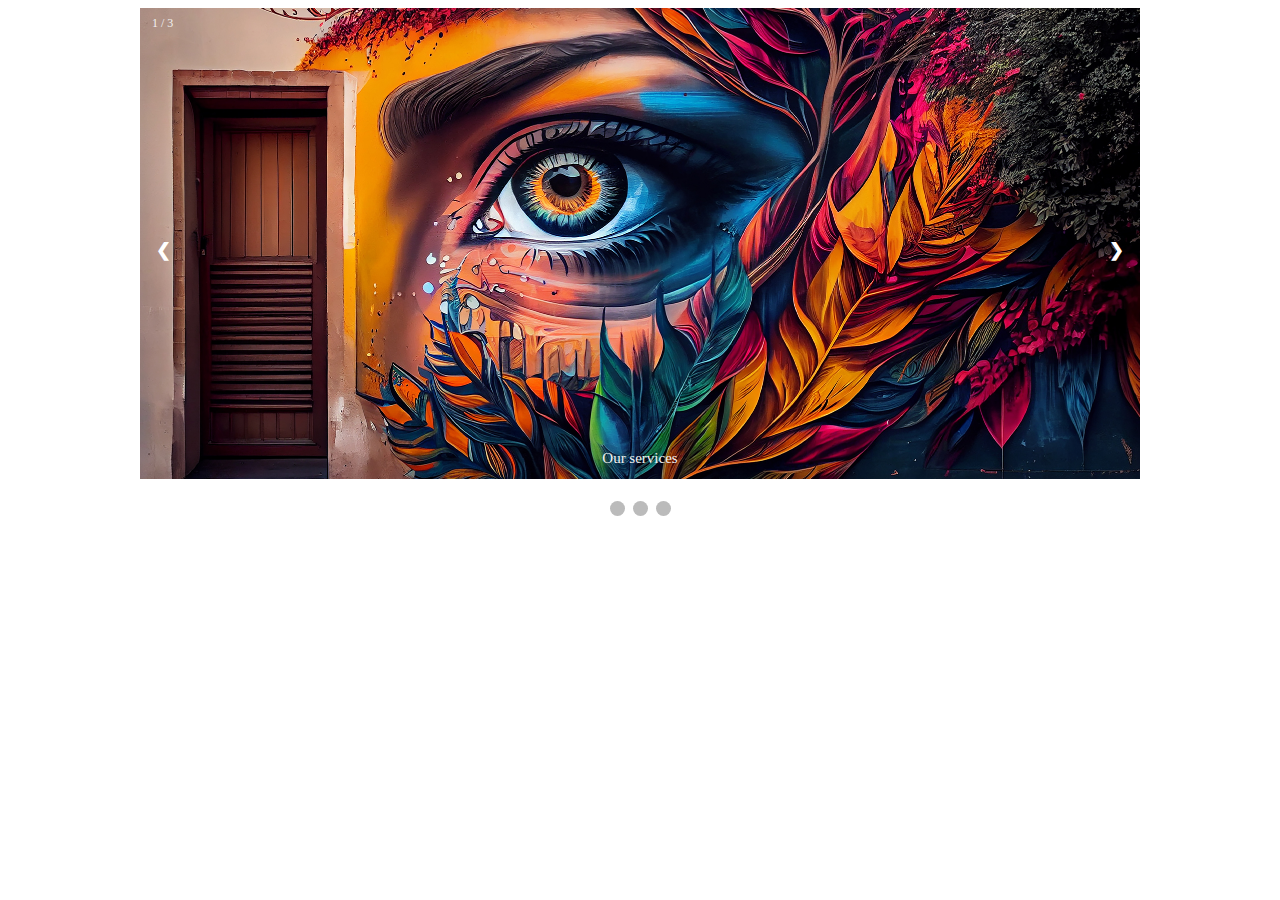
<file: think/slide.html>
<!DOCTYPE html>
<html lang="en">
<head>
    <meta charset="UTF-8">
    <meta name="viewport" content="width=device-width, initial-scale=1.0">
<style>
  * {box-sizing:border-box}

/* Slideshow container */
.slideshow-container {
  max-width: 1000px;
  position: relative;
  margin: auto;
}

/* Hide the images by default */
.mySlides {
  display: none;
}

/* Next & previous buttons */
.prev, .next {
  cursor: pointer;
  position: absolute;
  top: 50%;
  width: auto;
  margin-top: -22px;
  padding: 16px;
  color: white;
  font-weight: bold;
  font-size: 18px;
  transition: 0.6s ease;
  border-radius: 0 3px 3px 0;
  user-select: none;
}

/* Position the "next button" to the right */
.next {
  right: 0;
  border-radius: 3px 0 0 3px;
}

/* On hover, add a black background color with a little bit see-through */
.prev:hover, .next:hover {
  background-color: rgba(0,0,0,0.8);
}

/* Caption text */
.text {
  color: #f2f2f2;
  font-size: 15px;
  padding: 8px 12px;
  position: absolute;
  bottom: 8px;
  width: 100%;
  text-align: center;
}

/* Number text (1/3 etc) */
.numbertext {
  color: #f2f2f2;
  font-size: 12px;
  padding: 8px 12px;
  position: absolute;
  top: 0;
}

/* The dots/bullets/indicators */
.dot {
  cursor: pointer;
  height: 15px;
  width: 15px;
  margin: 0 2px;
  background-color: #bbb;
  border-radius: 50%;
  display: inline-block;
  transition: background-color 0.6s ease;
}

.active, .dot:hover {
  background-color: #717171;
}

/* Fading animation */
.fade {
  animation-name: fade;
  animation-duration: 1.5s;
}

@keyframes fade {
  from {opacity: .4}
  to {opacity: 1}
}
</style>
</head>
<body>
  <div class="slideshow-container">

    <!-- Full-width images with number and caption text -->
    <div class="mySlides fade">
      <div class="numbertext">1 / 3</div>
      <img src="images/abstract.jpg" style="width:100%">
      <div class="text">Our services</div>
    </div>
  
    <div class="mySlides fade">
      <div class="numbertext">2 / 3</div>
      <img src="images/PrintingServices.jpg" style="width:100%">
      <div class="text">desigining</div>
    </div>
  
    <div class="mySlides fade">
      <div class="numbertext">3 / 3</div>
      <img src="images/offset-printing-services-147.jpg" style="width:100%">
      <div class="text">Printing</div>
    </div>
  
    <!-- Next and previous buttons -->
    <a class="prev" onclick="plusSlides(-1)">&#10094;</a>
    <a class="next" onclick="plusSlides(1)">&#10095;</a>
  </div>
  <br>
  
  <!-- The dots/circles -->
  <div style="text-align:center">
    <span class="dot" onclick="currentSlide(1)"></span>
    <span class="dot" onclick="currentSlide(2)"></span>
    <span class="dot" onclick="currentSlide(3)"></span>
  </div>
  <script>
    let slideIndex = 0;
showSlides();

function showSlides() {
  let i;
  let slides = document.getElementsByClassName("mySlides");
  for (i = 0; i < slides.length; i++) {
    slides[i].style.display = "none";
  }
  slideIndex++;
  if (slideIndex > slides.length) {slideIndex = 1}
  slides[slideIndex-1].style.display = "block";
  setTimeout(showSlides, 2000); // Change image every 2 seconds
}
  </script>
</body>
</file>
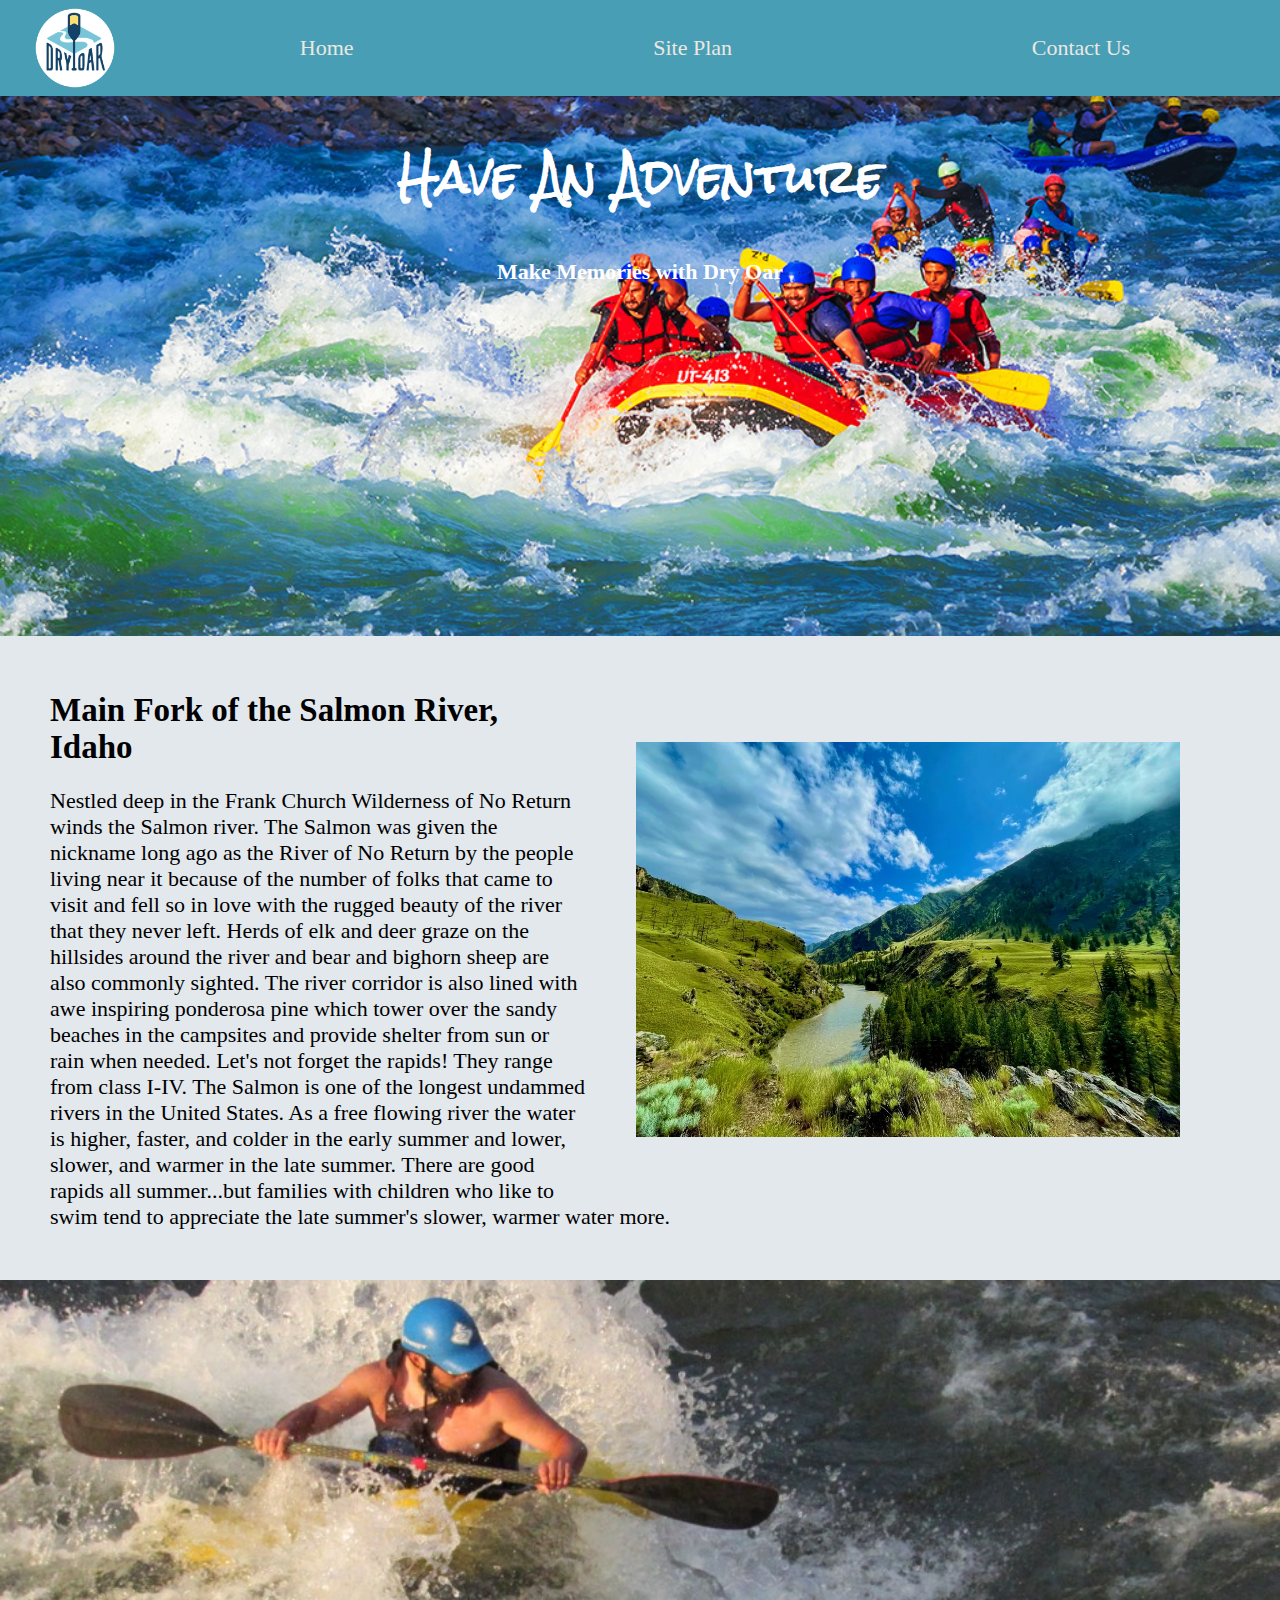
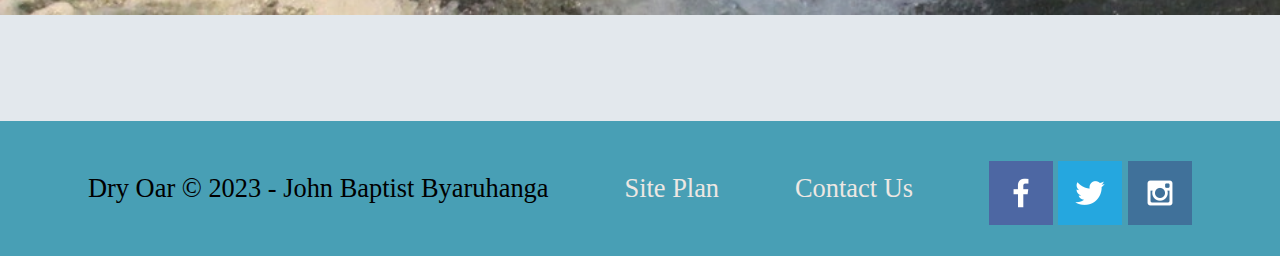
<file: wwr/rivers.html>
<!DOCTYPE html>
<html lang="en">
<head>
    <link rel="stylesheet" href="styles/style.css">
    <meta charset="UTF-8">
    <meta name="viewport" content="width=device-width, initial-scale=1.0">
    <title>Rivers</title>
</head>
<body>
    <div id="content">
        <header>
            <a id="logo_link" href="index.html">
            <img class="logo" src="images/logo.png" alt="Dry Oar Logo">
            </a>
            <nav>
            <a href="index.html">Home</a>
            <a href="site-plan-rafting.html">Site Plan</a>
            <a href="contact us.html">Contact Us</a>
            </nav>
        </header>
        <div id="hero">
        <div id="hero-box">
        <img id="hero-img" src="images/rafting13_1024.jpg" alt="People enjoying white water rafting">
        </div>
        <section id="hero-msg">
            <h1 class="home-title">Have An Adventure</h1>
            <h4>Make Memories with Dry Oar </h4>
            </section>

    </div>
           
            <div class="text">
                <img class="salom-river" src="images/Salom river.png" alt="salom river">
                <h2>Main Fork of the Salmon River, Idaho</h2>
                <p>Nestled deep in the Frank Church Wilderness of No Return winds the Salmon river. 
                    The Salmon was given the nickname long ago as the River of No Return by the people 
                    living near it because of the number of folks that came to visit and fell so in love 
                    with the rugged beauty of the river that they never left.

                    Herds of elk and deer graze on the hillsides around the river and bear and bighorn 
                    sheep are also commonly sighted. The river corridor is also lined with awe inspiring 
                    ponderosa pine which tower over the sandy beaches in the campsites and provide shelter 
                    from sun or rain when needed.
                    
                    Let's not forget the rapids! They range from class I-IV. The Salmon is one of the 
                    longest undammed rivers in the United States. As a free flowing river the water is 
                    higher, faster, and colder in the early summer and lower, slower, and warmer in the 
                    late summer. There are good rapids all summer...but families with children who like 
                    to swim tend to appreciate the late summer's slower, warmer water more.</p>

            </div>
            <div>
                <img class="rafting" src="images/salmon-kayak-banner2.jpg" alt="man rafting">
            </div>

        </main>  
        <footer>
                <p>Dry Oar &copy; 2023 - John Baptist Byaruhanga</p>
                <p><a href="site-plan-rafting.html">Site Plan</a></p>
                <p><a href="contactus.html">Contact Us</a></p>
                    <div class="social">
                        <a href="https://facebook.com" target="_blank">
                        <img src="images/facebook.png" alt="fb icon">
                    </a>
                        <a href="https://twitter.com" target="_blank">
                            <img src="images/twitter.png" alt="twitter icon">
                        </a>
                        <a href="https://instagram.com" target="_blank">
                            <img src="images/instagram.png" alt="instagram icon">
                        </a>
                     </div>   
        </footer>                    
     
</body>
</html>
</file>
<file: wwr/styles/style.css>
@import url('https://fonts.googleapis.com/css2?family=c&family=Rock+Salt&display=swap');

#content{
    max-width: 1600px;
    margin: 0 auto;
}

#hero{
    display: grid;
    grid-template-columns: 1fr 3fr 1fr;
    margin-top: -100px;
}

#hero-msg{
    grid-column: 2/3;
    grid-row: 1/2;
    margin-top: 100px;
}

#hero-box{
    grid-column: 1/4;
    grid-row: 1/3;
    z-index: -1;
}
#hero-msg h4{
    color: white;
}

#hero-msg h1, #hero-msg h4{
    text-align: center;
}
#hero-img{
    width: 100%;
}     

.home-grid{
    display: grid;
    grid-template-columns: repeat(10, 1fr);
}
.button-box{
    text-align: center;
}

main section{
    text-align: center;
}
#background{
    height: 725px;
    background-color: #114B56;
    margin-top: 100px;
    margin-bottom: 50px;
}
body{
    background-color: #e3e8ed;
    font-family: 'Playfair Display';
    font-size: 22px;
    margin: 0;
    padding: 0;
}
header{
    display: grid;
    grid-template-columns: 150px auto;
    background-color: #489FB5;
}

nav{
    display: flex;
    justify-content: space-around;
}

nav a:hover{
    color: #489FB5;
    background-color: #114B56;
}
nav a{
    text-align: center;
    color: #EDE7E3;
    text-decoration: none;
    padding: 35px;
}
.home-title{
    color: #ffffff;
    font-family: 'Rock Salt';
    font-size: 2em;
}
h4{
    color: #114B56;
}
.book, .join{
    background-color:#114B56;
    color: #EDE7E3;
    padding: 15px 30px;
    font-size: 18px;
    text-decoration: none;
    margin: 50px;
    border-radius: 5px;
}
.book:hover, .join:hover{
    color: #cbfd33;
}
.msg h2{
    color: #114B56;
}
.msg p{
    color: #114B56;
    padding-bottom: 15px;
}

footer{
    background-color: #489FB5;
    padding: 25px 50px;
    margin-top: 100px;
    display: flex;
    justify-content: space-around;
    align-items: center;
    grid-column: 1/11;
    grid-row: 9/11;
}

footer a{
    color: #EDE7E3;
    text-decoration: none;
}
footer a:hover{
    background-color: #114B56;
    color: #489FB5;
}
.icon {
    width: 80px;
    padding: 10px;
}
.logo{
    width: 80px;
}
footer p{
    font-size: 1.2em;
}
footer p a:hover{
    text-decoration: underline;
}
.msg{
    background-color: #489FB5;
    line-height: 1.5em;
    padding: 35px;
    grid-column: 6/10;
    grid-row: 6/7;
    box-shadow: 5px 5px 10px #114B56
}
.card-img{
    border: 10px solid#114B56;  
    width: 100%; 
    transition: transform .5s;
    box-shadow: 5px 5px 10px #489FB5
} 
.card-img:hover {
    opacity: .6;
    transform: scale(1.1);
}

section .card-img{
    margin: 50px 50px;
}
h2{
    margin: 0;
}
#logo_link{
    padding-top: 5px; 
    justify-self: center;
    align-self: center;   
}
footer .social img{
    padding-top: 15px;
}
main section img{
    box-sizing: border-box;
}
.mountains{
    margin-bottom: 50px;
    width: 100%;
    grid-column: 2/7;
    grid-row: 5/8;
    box-shadow: 5px 5px 10px; color: #489FB5;
}
.rivers-card{
    grid-column: 2/4;
    grid-row: 2/3;
}

.camping-card{
    grid-column: 5/7;
    grid-row: 2/3;
}

.rapids-card{
    grid-column: 8/10;
    grid-row: 2/3;
}

#background{
    grid-column: 1/11;
    grid-row: 4/9;
}

.salom-river {
    float: right;
    grid-column: 8/10;
    grid-row: 2/4;
    margin: 50px;

}

.text{
    margin: 50px;
}

.rafting{
    grid-column: 2/10;
    width: 100%;
}
form {
    /* Center the form on the page */
    margin: 0 auto;
    width: 400px;
    /* Form outline */
    padding: 1em;
    border: 1px solid #ccc;
    border-radius: 1em;
  }
  
  ul {
    list-style: none;
    padding: 0;
    margin: 0;
  }
  
  form li + li {
    margin-top: 1em;
  }
  
  label {
    /* Uniform size & alignment */
    display: inline-block;
    width: 90px;
    text-align: right;
  }
  
  input,
  textarea {
    /* To make sure that all text fields have the same font settings
       By default, textareas have a monospace font */
    font: 1em sans-serif;
  
    /* Uniform text field size */
    width: 300px;
    box-sizing: border-box;
  
    /* Match form field borders */
    border: 1px solid #999;
  }
  
  input:focus,
  textarea:focus {
    /* Additional highlight for focused elements */
    border-color: #000;
  }
  
  textarea {
    /* Align multiline text fields with their labels */
    vertical-align: top;
  
    /* Provide space to type some text */
    height: 5em;
  }
  
  .button {
    /* Align buttons with the text fields */
    padding-left: 90px; /* same size as the label elements */
  }
  
  button {
    /* This extra margin represent roughly the same space as the space
       between the labels and their text fields */
    margin-left: 0.5em;
    
  }
  #feedback {
    background-color: antiquewhite;
    position: absolute;
    top: 0;
    left: 0;
    right: 0;
    padding: .5em;
    /* make this element invisible until we are ready for it */
    display: none;      
}
.moveDown {
    margin-top: 3em;
}
@media screen and (max-width: 900px) {
    #hero, .home-grid {
        display: block;
        height: auto;
    }
    nav, footer {
        flex-direction: column;
    }
    nav a {
        display: block;
        padding: 15px;
    }
    #hero {
        margin-top: 0;
    }
    #hero-msg {
        margin-top: 0;
    }
    #hero-msg h4 {
        display: none;
    }
    .home-title {
        font-size: 25px;
        color: #6f7364;
    }
    .rivers-card, .camping-card, .rapids-card { 
        margin: 50px auto;
        width: 60%;
    }
    #background {
        display: none;
    }
    .mountains, .msg {
        width: 80%;
        display: block;
        margin: 0 auto;
    }
    footer {
        margin-top: 25px;
    }
}
</file>
<file: positionstyles.css>
/* CSS - Name: "positionstyles.css" */
/* Activity 1 styles */
.content1 {
  display: grid;
  grid-template-columns: 1fr 1fr;
  justify-items: center;
  gap: 20px;
  /* This is the parent of the activity 1 boxes. */

}
.red1 { 
  width: 100%; 
  height: 100px; 
  background-color: red; 
  grid-column: 1/3;
} 
.green1 {
  width: 100px; 
  height: 100px; 
  background-color: green; 

} 
.yellow1 {
  width: 100px; 
  height: 100px; 
  background-color: gold; 
} 
.blue1 {
  width: 100%; 
  height: 100px; 
  grid-column: 1/3;
  background-color: blue; 
} 
/* Activity 2 styles */ 
.content2 {
  display: grid;
  grid-template-columns: 50px 50px 50px 50px 50px;
  /* This is the parent of the activity 2 boxes. */
}
.red2 {
  width: 100px; 
  height: 100px; 
  background-color: red; 
} 
.green2 { 
  width: 100px; 
  height: 100px; 
  top: 50px;
  position: relative;
  background-color: green; 
} 
.yellow2 {
  width: 100px; 
  height: 100px; 
  top:100px;
  position: relative;
  background-color: gold; 
} 
.blue2 {
  width: 100px; 
  height: 100px; 
  top: 150px;
  position: relative;
  background-color: blue; 
} 
/* Activity 3 styles */ 
.content3 {
  display: grid;
  grid-template-columns: 1fr 1fr 1fr;
  grid-column-gap: 2cm;
  /* This is the parent of the activity 3 boxes. */
}
.red3 {
  width: 100%; 
  height: 100px; 
  grid-column: 1/3;
  background-color: red; 
} 
.green3 {
  width: 100px; 
  height: 200px; 
  grid-column: 1/2;
  background-color: green;
  width: 100%;
} 
.yellow3 {
  width: 100px; 
  height: 200px; 
  background-color: gold; 
  width: 100%;
} 
.blue3 {
  width: 100%;
  height: 100px; 
  grid-column: 1/3;
  background-color: blue; 
} 
/* Activity 4 styles */ 
.content4 {
  display: grid;
  grid-template-columns: 100px 100px 100px 100px 100px;
  grid-template-rows: 100px 100px 100px;
  /* This is the parent of the activity 4 boxes. */
  height: 300px;
}
.red4 {
  width: 200px; 
  height: 300px; 
  grid-column: 1/3;
  grid-row: 1/4;
  background-color: red; 
} 
.green4 {
  width: 200px; 
  height: 100px; 
  grid-column: 3/5;
  grid-row: 1/2;
  background-color: green; 
} 
.yellow4 {
  width: 200px; 
  height: 100px; 
  grid-column: 3/5;
  grid-row: 2/3;
  background-color: gold; 
} 
.blue4 {
  width: 200px; 
  height: 100px; 
  grid-column: 3/5;
  grid-row: 3/4;
  background-color: blue; 
} 
/* Activity 5 styles */ 
.content5 {
  /* This is the parent of the activity 5 boxes. */
  height: 400px;
}
.red5 { 
  width: 100%; 
  height: 100px; 
  background-color: red; 
} 
.green5 { 
  width: 100px; 
  height: 100px; 
  float: left;
  background-color: green; 

} 
.yellow5 {
  width: 100%; 
  height: 200px; 
  background-color: gold; 

} 
.blue5 {
  width: 100%; 
  height: 100px; 
  background-color: blue; 
} 
/* Activity 6 styles */ 
.content6 {
  display: grid;
  grid-template-columns: 100px 100px 100px 100px 100px 100px;
  grid-template-rows: 100px 100px 100px 100px 100px 100px;
  /* This is the parent of the activity 6 boxes. */
}
.red6 {
  width: 400px; 
  height: 200px; 
  grid-column: 1/5;
  grid-row: 1/3;
  position: absolute;
  z-index: -1;
  background-color: red; 
} 
.green6 {
  width: 200px; 
  height: 200px; 
  grid-column: 1/3;
  grid-row: 5/7;
  position: relative;
  background-color: green; 
} 
.yellow6 {
  width: 200px; 
  height: 400px; 
  grid-column: 5/7;
  grid-row: 3/7;
  position: relative;
  background-color: gold; 
} 
.blue6 {
  width: 400px; 
  height: 400px; 
  grid-column: 2/6;
  grid-row: 2/6;
  background-color: blue; 
} 


/* Do not make any changes below here */
.activity {
  width: 70%; 
  margin: 20px auto; 
  font-family: Arial, sans-serif; 
  border: 1px solid black; 
  padding: 10px; 
  clear:both; 
  overflow: auto;
} 

.hint {
  border: 1px solid grey;
  background: #e0e0e0;
  padding: .5em;
  position: relative;
  margin: 1em 0;
}
.hint h3 {
  margin: 0;
}
.hint:hover {
  background: #d0d0d0;
}
.hint > div {
  display: none;
}

.hint input[type=checkbox] {
  position: absolute;
  width: 100%;
  height: 100%;
  opacity: 0;
  z-index: 1;
  cursor: pointer;
}

.hint input[type=checkbox]:checked ~ div {
  display: block;
}

.hint i {
  position: absolute;
  transform: translate(-6px, 0);
  margin-top: 16px;
  right: 10px;
  top: -3px;
}
.hint i:before, .hint i:after {
  content: "";
  position: absolute;
  background-color: black;
  width: 3px;
  height: 9px;
}
.hint i:before {
  transform: translate(2px, 0) rotate(45deg);
}
.hint i:after {
  transform: translate(-2px, 0) rotate(-45deg);
}

.hint input[type=checkbox]:checked ~ i:before {
  transform: translate(-2px, 0) rotate(45deg);
}
.hint input[type=checkbox]:checked ~ i:after {
  transform: translate(2px, 0) rotate(-45deg);
}
.hint a {
  position: relative;
  z-index: 1;
}
</file>
<file: think/styles/styles.css>
@import url('https://fonts.googleapis.com/css2?family=Oleo+Script:wght@400;700&family=Poppins:ital,wght@0,200;0,300;0,400;0,500;0,600;0,700;0,800;0,900;1,200;1,300;1,400;1,500;1,600;1,700;1,800;1,900&display=swap');

#content{
    max-width: 1600px;
    margin: 0 auto;
}

#think{
    display: grid;
    grid-template-columns: 1fr 3fr 1fr;
    margin-top: -100px;
}

#think-msg{
    grid-column: 2/3;
    grid-row: 1/2;
    margin-top: 100px;
}

#think-box{
    grid-column: 1/4;
    grid-row: 1/3;
    z-index: -1;
}
#think-msg h4{
    color: white;
}

#think-msg h1, #hero-msg h4{
    text-align: center;
}
#think-img{
    width: 100%;
}     

.home-grid{
    display: grid;
    grid-template-columns: repeat(10, 1fr);
    display: inline-block;

}
.button-box{
    text-align: center;
}

main section{
    text-align: center;
}
#background{
    height: 725px;
    background-color: #000000;
    margin-top: 100px;
    margin-bottom: 50px;
}
body{
    background-color: #000000;;
    font-family: 'Playfair Display';
    font-size: 22px;
    margin: 0;
    padding: 0;
}
header{
    display: grid;
    grid-template-columns: 150px auto;
    background-color: #0167AB;
}

nav{
    display: flex;
    justify-content: space-around;
}

nav a:hover{
    color: #489FB5;
    background-color: #114B56;
}
nav a{
    text-align: center;
    color: #EDE7E3;
    text-decoration: none;
    padding: 35px;
}
.home-title{
    color: #ffffff;
    font-family: 'Rock Salt';
    font-size: 2em;
    text-align: center;

}


msg h2{
    color: #ffffff;
}
.msg p{
    color: #ffffff;
    padding-bottom: 15px;
}

footer{
    background-color: #FF007B;
    padding: 25px 50px;
    margin-top: 100px;
    display: flex;
    justify-content: space-around;
    align-items: center;
    grid-column: 1/11;
    grid-row: 9/11;
}

footer a{
    color: #EDE7E3;
    text-decoration: none;
    
}
footer a:hover{
    background-color:#114B56;
    color: #114B56;
}
.icon {
    width: 80px;
    padding: 10px;
}
.logo{
    width: 100px;
}
footer p{
    font-size: 1.2em;
}
footer p a:hover{
    text-decoration: underline;
}
.msg{
    background-color: #ffffff;
    line-height: 1.5em;
    padding: 35px;
    grid-column: 6/10;
    grid-row: 6/7;
    box-shadow: 5px 5px 10px #ffffff
}
.card-img{
    border: 5px solid#ffffff;  
    width: 100%; 
    margin-top: 100px;
    
} 
.card-img1{
    border: 5px solid#ffffff;  
    width: 150%;
    margin-right: 700px;
    float: right;
    margin-top: 100px;
}
.card-img2{
    border: 5px solid#ffffff;  
    width: 150%;
    margin-right: 700px;
    float: right;
    margin-top: 200px;
}
.card-img3{
    border: 5px solid#ffffff;  
    width: 100%;
    margin-right: 150px;
    margin-top: 100px ;
    
}
.card-img4{
    border: 5px solid#ffffff;  
    width: 100%;
    margin-right:900px;
    margin-top: -500px;
    float: right;
   
}
.card-img:hover {
    opacity: .6;
    transform: scale(1.1);
}s

section .card-img{
    margin: 50px 50px;
}
h2{
    margin: 0;
}
#logo_link{
    padding-top: 5px; 
    justify-self: center;
    align-self: center;   
}
footer .social img{
    padding-top: 15px;
}

footer a:hover{
    background-color: #ffffff;
    color: #ffffff;
}

main section img{
    box-sizing: border-box;
}
.computer-card{
    grid-column: 7/9;
    width: 400px;
    float: right;
    margin: 50px;
    margin-right: 200px;
}
.text-area{
    font-size:medium;
    margin-top: 200px;
    margin-right: 100px;
    margin-left: 100px;
    color: #ffffff;
}

.text-area0{
    font-size:large;
    margin-top: -300px;
    margin-left: 600px;
    color: #ffffff;
    float: left;
}
.text-area1{
    font-size:medium;
    margin-top: -300px;
    margin-left: 700px;
    color: #ffffff;
    padding-left: 5%;
    text-align: justify;
    float: left;
    width: 40%;

    
}
.text-area2{
    font-size:medium;
    margin-top: -1000px;
    margin-left: 800px;
    color: #ffffff;
    text-align: justify;
    width: 40%;
    float: left;
    
}
.text-area3{
    font-size:medium;
    color: #EDE7E3;
    margin-top: 200px;
    width: 20%;
    margin-left:600px
}
.text-area4{
        font-size:medium;
        margin-top: -500px;
        margin-left: 500px;
        width: 20%;
        text-align: justify;
        color: #ffffff;
        float:inline-start;
    
}
.text-area5{
    font-size:medium;
    color: #EDE7E3;
    margin-top: 50px;
    width: 20%;
    margin-left:600px
}
.text-area6{
    font-size:medium;
    margin-top: -250px;
    margin-left: 500px;
    width: 20%;
    text-align: justify;
    color: #ffffff;
    float:inline-start;
}
    
.lower-text{

    margin-top: 50px;
    margin-right: 100px;
    margin-left: 100px;
    font-size:medium;
    text-align: justify;
    float: right;

}
.text-new{
    color: #ffffff;
}
.text{
    margin: 50px;
}


form {
    /* Center the form on the page */
    margin: 0 auto;
    width: 400px;
    /* Form outline */
    padding: 1em;
    border: 1px solid #ccc;
    border-radius: 1em;
  }
  
  ul {
    list-style: none;
    padding: 0;
    margin: 0;
  }
  
  form li + li {
    margin-top: 1em;
  }
  
  label {
    /* Uniform size & alignment */
    display: inline-block;
    width: 90px;
    text-align: right;
  }
  
  input,
  textarea {
    /* To make sure that all text fields have the same font settings
       By default, textareas have a monospace font */
    font: 1em sans-serifd;
  
    /* Uniform text field size */
    width: 300px;
    box-sizing: border-box;
  
    /* Match form field borders */
    border: 1px solid #999;
  }
  
  input:focus,
  textarea:focus {
    /* Additional highlight for focused elements */
    border-color: #ffffff;
  }
  
  textarea {
    /* Align multiline text fields with their labels */
    vertical-align: top;
  
    /* Provide space to type some text */
    height: 5em;
  }
  
  .button {
    /* Align buttons with the text fields */
    padding-left: 90px; /* same size as the label elements */
  }
  
  button {
    /* This extra margin represent roughly the same space as the space
       between the labels and their text fields */
    margin-left: 0.5em;
    
  }
  #feedback {
    background-color: rgb(255, 255, 255);
    position: absolute;
    top: 0;
    left: 0;
    right: 0;
    padding: .5em;
    /* make this element invisible until we are ready for it */
    display: none;      
}
.moveDown {
    margin-top: 3em;
}
.home-text{
    font-size:small;
    text-align: justify;
    grid-column: 5/6;
    width: 100%;
    margin-top: 100px;
    
}
.video-make{
    grid-row: 2/3;
    grid-column: 1/11;
    width: 100%;
}
.video-image{
    width: 100%;
    margin-top: 200px;

}
.photo-person{
    float: left;
    grid-column: 1/3;
    margin-right: 150px;
    margin-top: 100px;
    margin-left: 100px;
}
.photo-image{
    width: 500px;
    margin-top: 50px;
    border: 5px solid #ffffff;

}
.photo-image1{
    width: 400px;
    margin-top: 100px;
    border: 5px solid #ffffff;
}
.photo-image2{
    width: 400px;
    margin-top: 100px;
    border: 5px solid #ffffff;
    margin-left: 30px;
}
.photo-image3{
    width: 400px;
    margin-top: 100px;
    border: 5px solid #ffffff;
    margin-left: 30px;
    
}
.photo-person1{
  margin-right: 150px;
  margin-top: 100px;
  margin-left: 100px;
  display: flex;
  align-items: center;
  justify-content: center;
  grid-template-columns: auto;
}
.photo-image4{
    width: 400px;
    margin-top: 50px;
    margin-left: 500px;
    border: 5px solid #ffffff;
    align-items: right;
    float: right;
   
}
.photo-image5{
    width: 400px;
    margin-top: 50px;
    border: 5px solid #ffffff;
    float: left;
}
.photo-image:hover {
    opacity: .6;
    transform: scale(1.1);}
@media screen and (max-width: 900px) {
    #hero, .home-grid {
        display: block;
        height: auto;
    }
    nav, footer {
        flex-direction: column;
    }
    nav a {
        display: block;
        padding: 15px;
    }
    #hero {
        margin-top: 0;
    }
    #hero-msg {
        margin-top: 0;
    }
    #hero-msg h4 {
        display: none;
    }
    .home-title {
        font-size: 25px;
        color: #ffffff;
    }
    .rivers-card, .camping-card, .rapids-card { 
        margin: 50px auto;
        width: 60%;
    }
    #background {
        display: none;
    }
    .mountains, .msg {
        width: 80%;
        display: block;
        margin: 0 auto;
    }
    footer {
        margin-top: 25px;
    }
}
</file>
